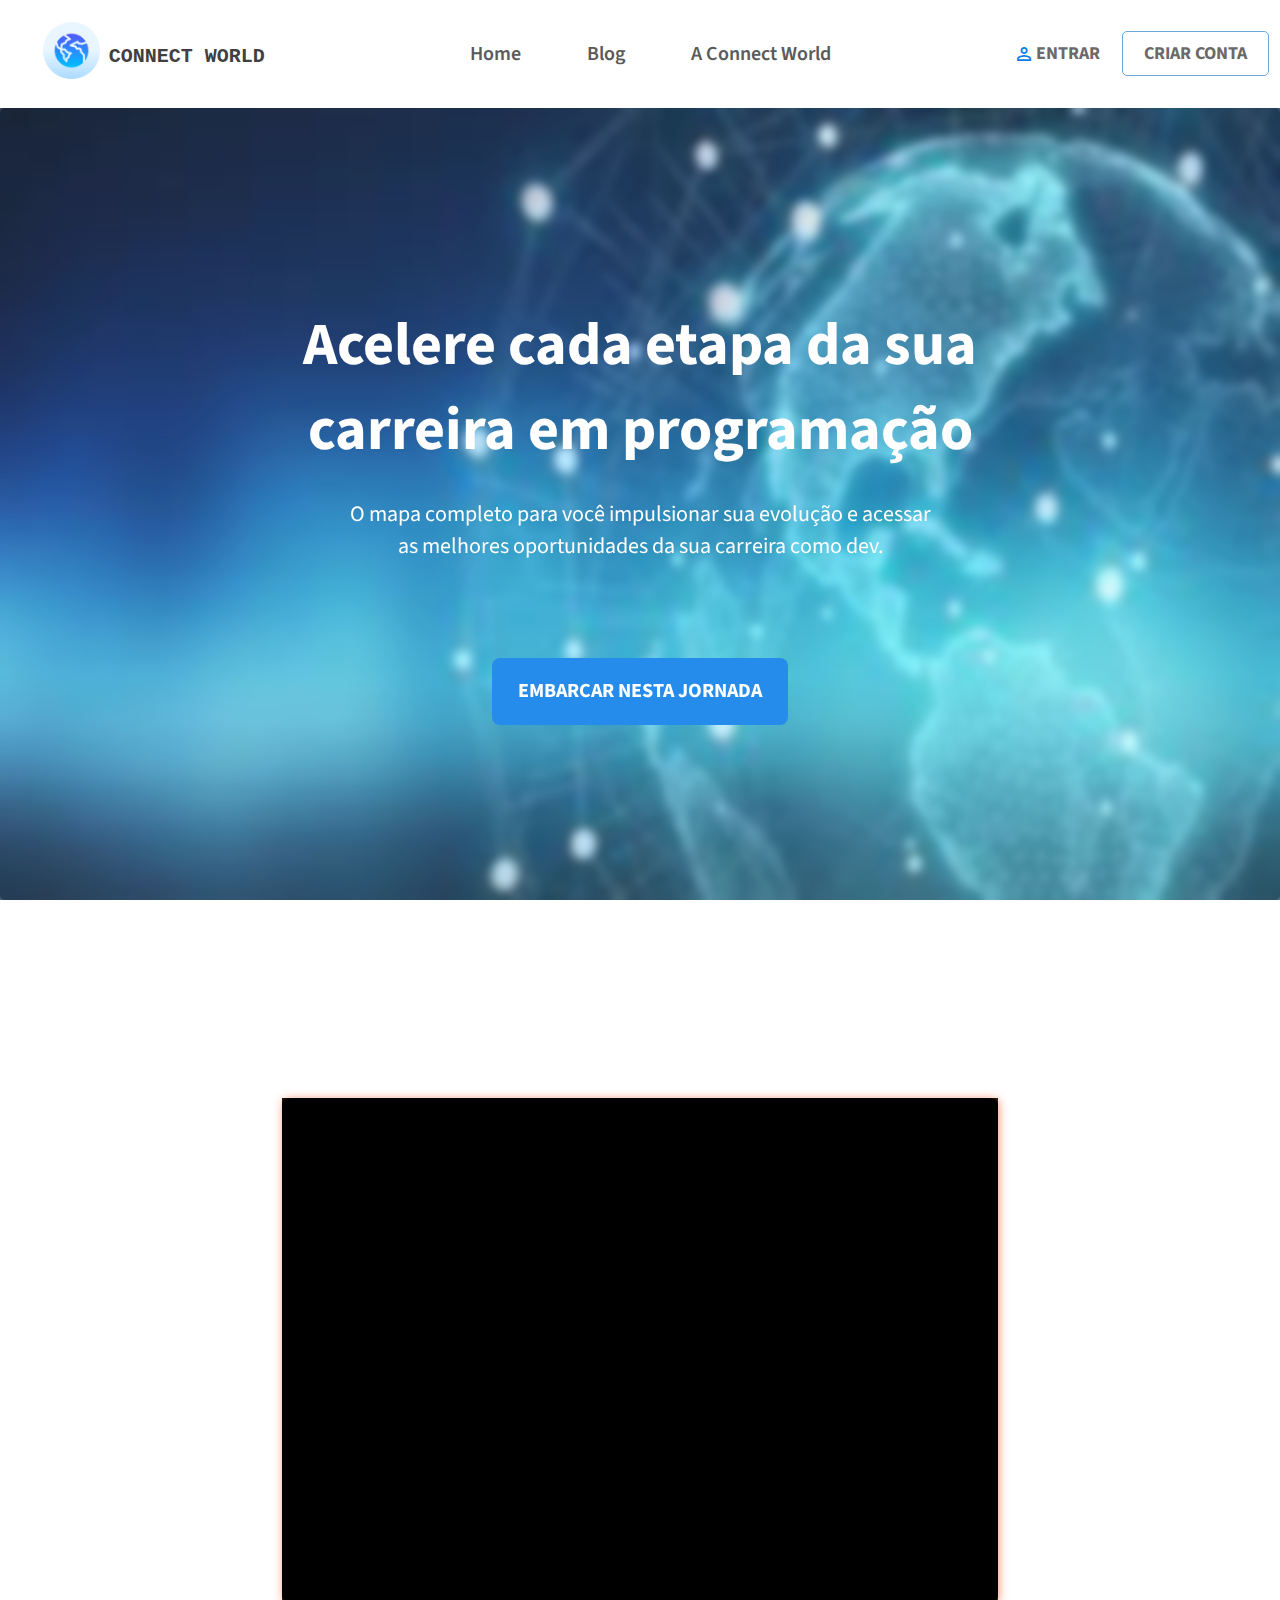
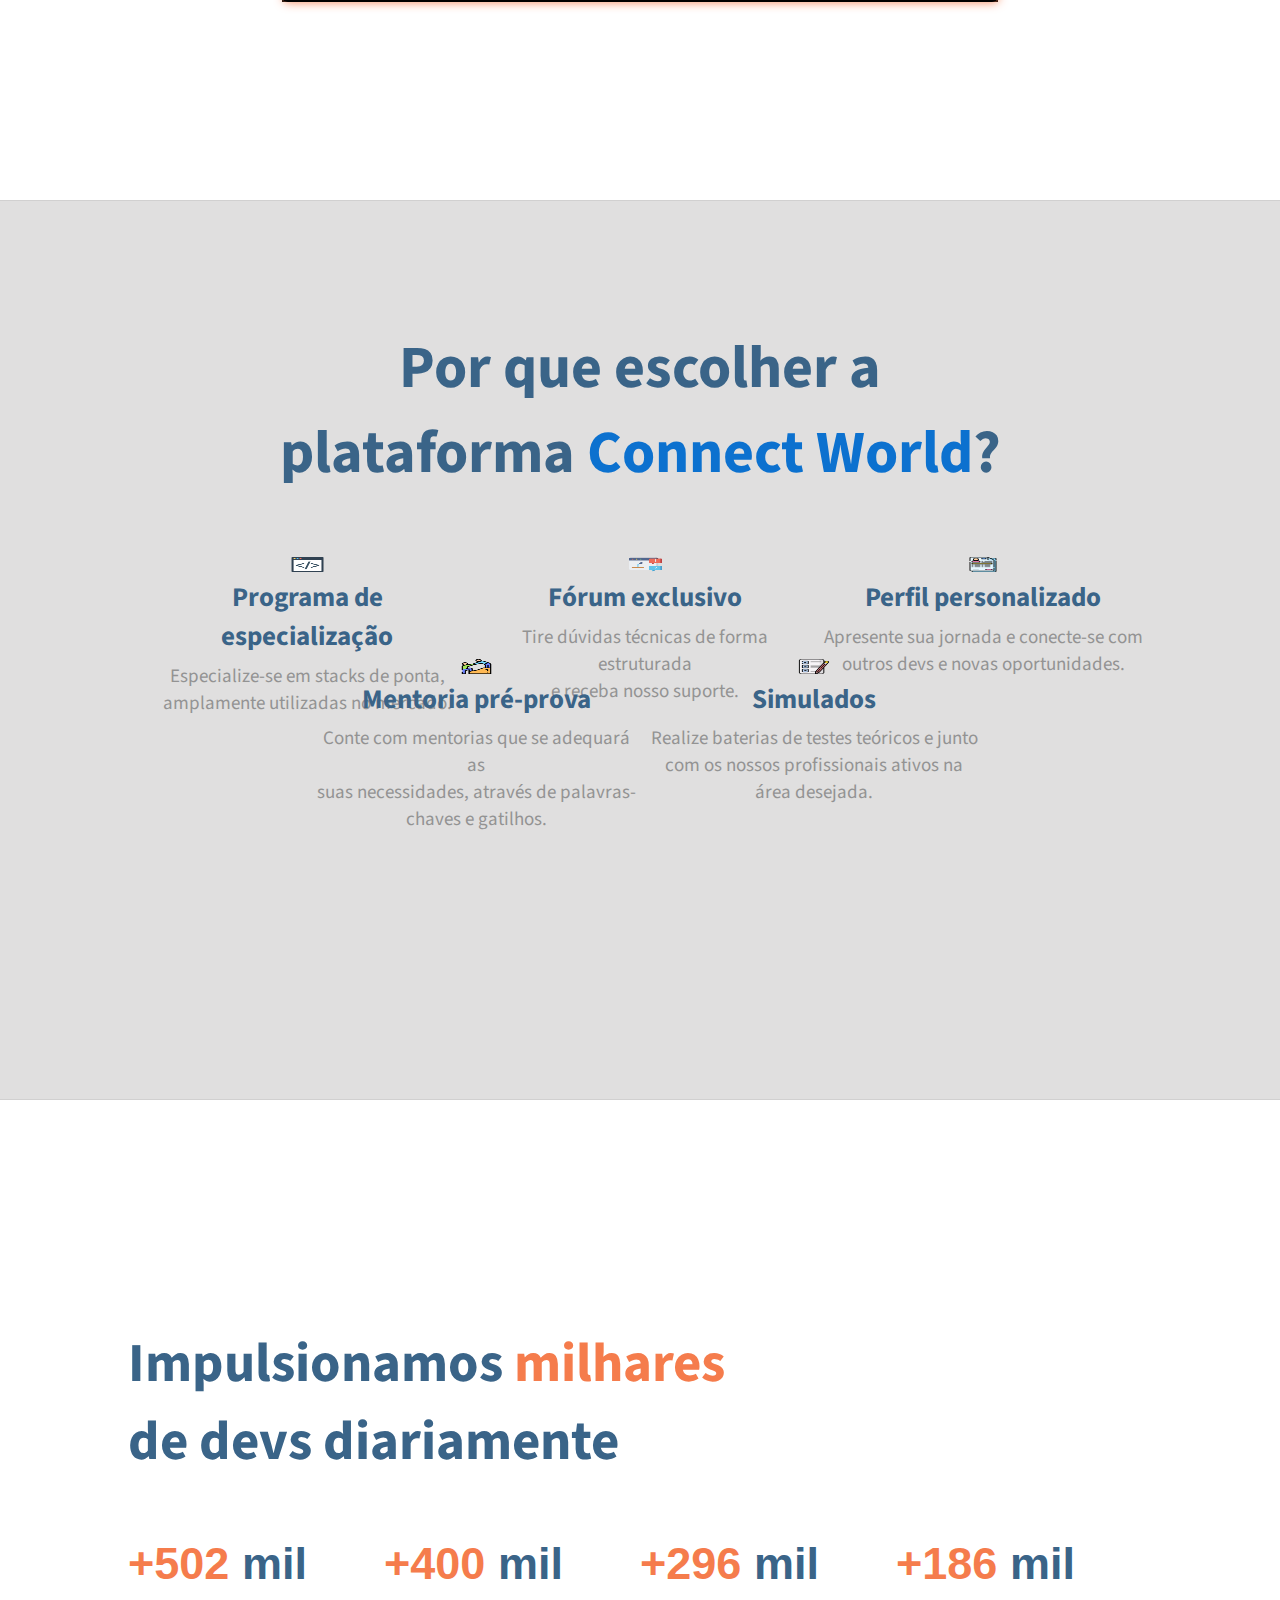
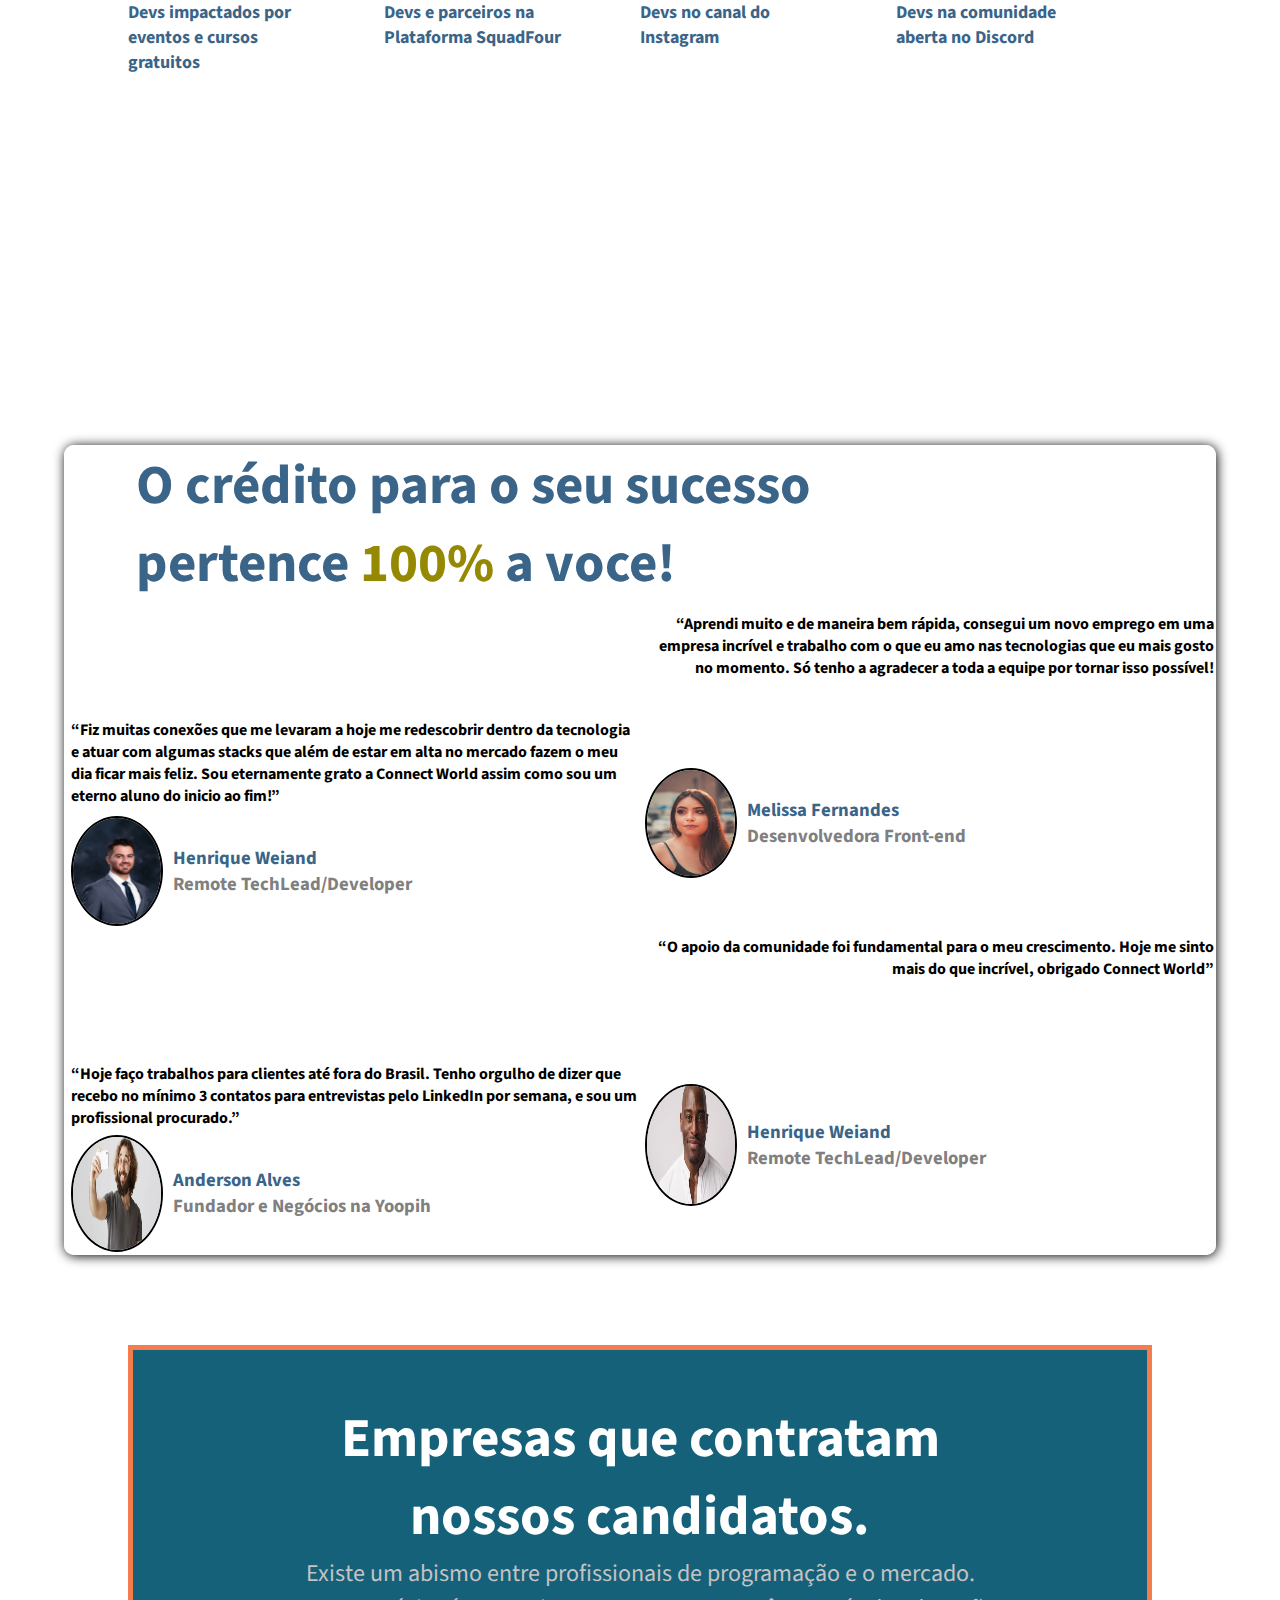
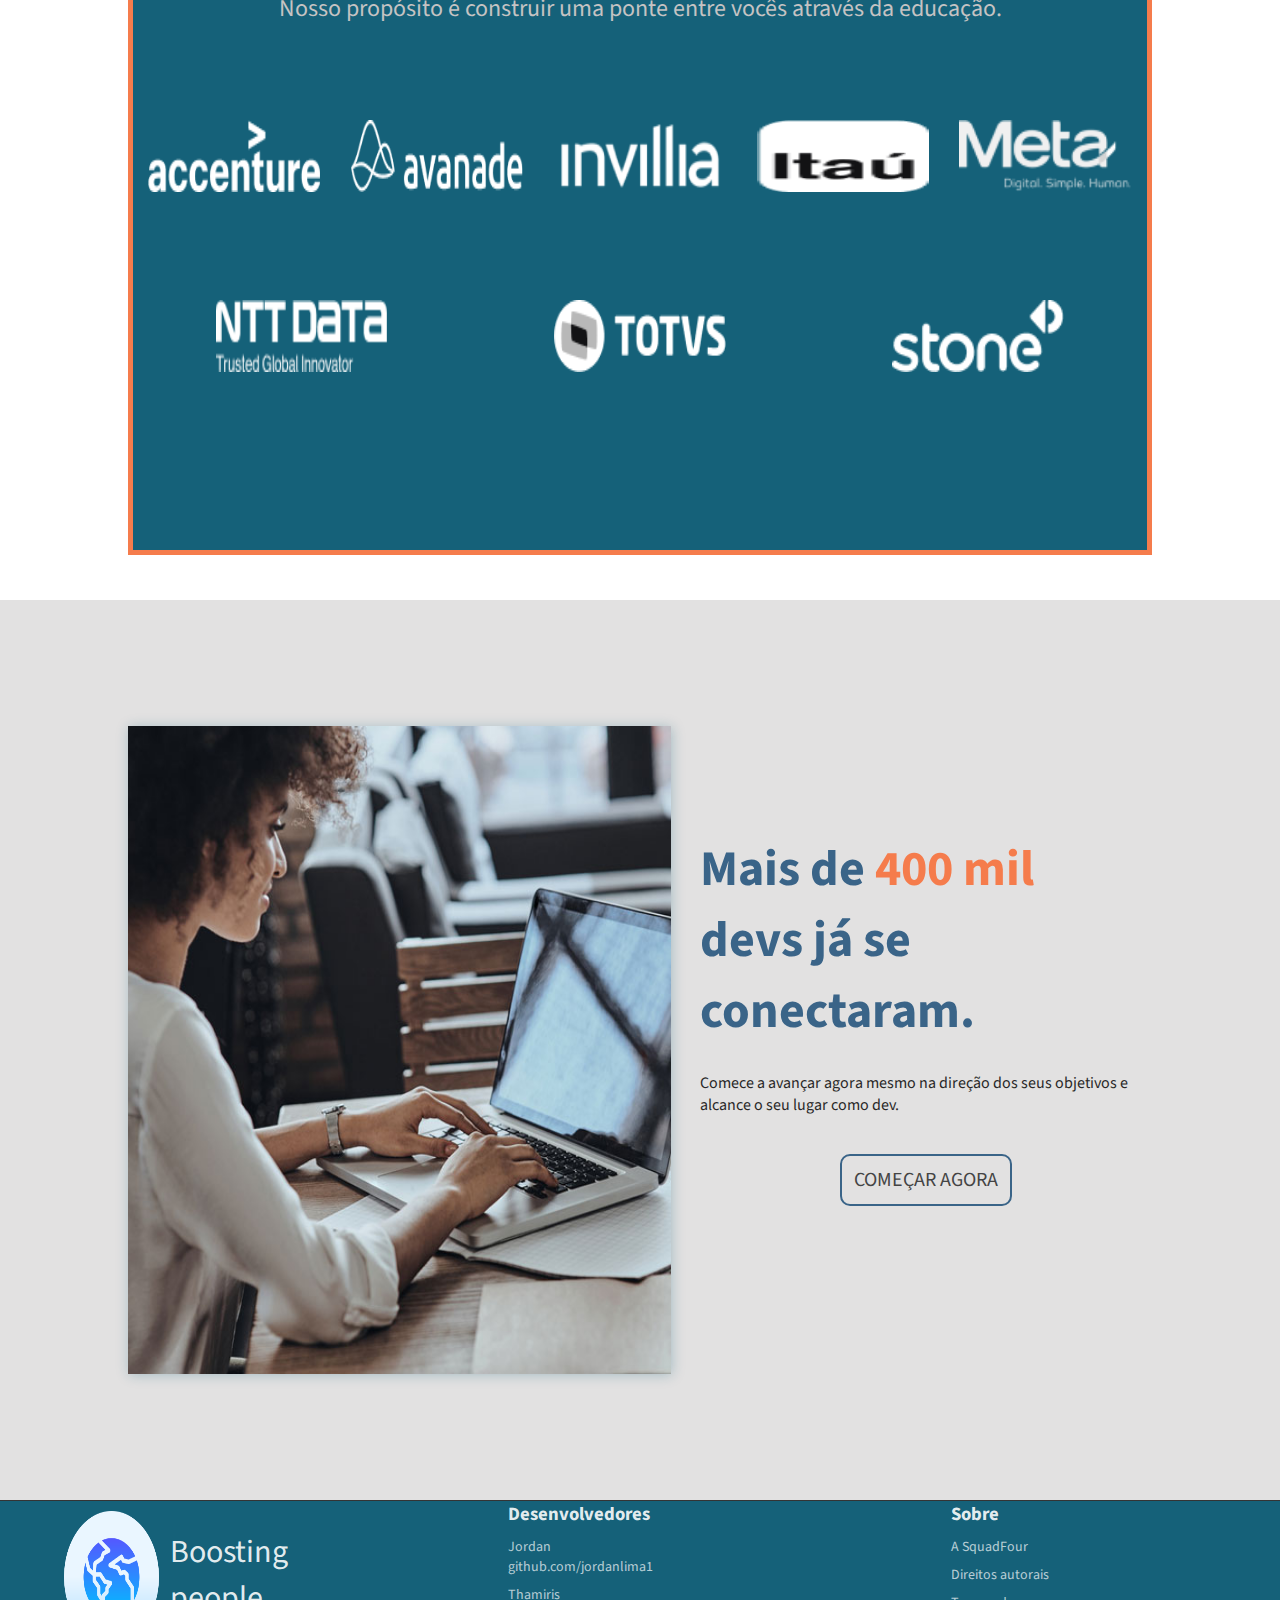
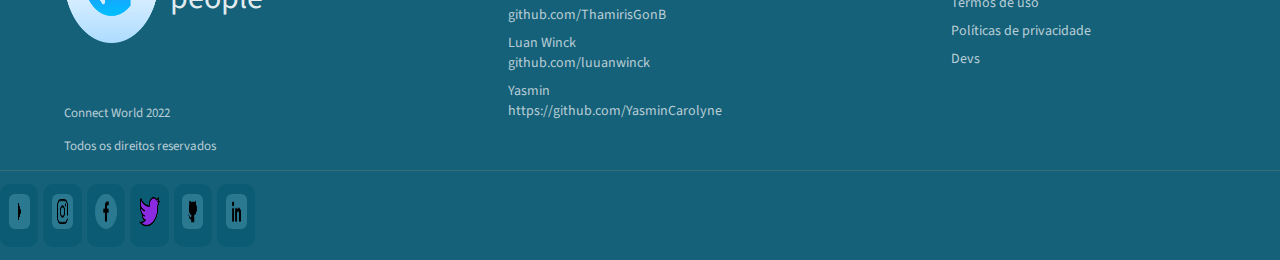
<file: index.html>
<!DOCTYPE html>
<html lang="pt-br">
  <head>
    <meta charset="UTF-8" />
    <meta http-equiv="X-UA-Compatible" content="IE=edge" />
    <meta name="viewport" content="width=device-width, initial-scale=1.0" />
    <link rel="stylesheet" href="css/home.css" />
    <script src="js/home.js"></script>
    <link rel="shortcut icon" href="image/globe.png" type="image/x-icon">
    <link rel="preconnect" href="https://fonts.googleapis.com" />
    <link rel="preconnect" href="https://fonts.gstatic.com" crossorigin />
    <link
      href="https://fonts.googleapis.com/css2?family=Source+Sans+Pro:wght@300;400;600;700&display=swap"
      rel="stylesheet"
    />
    <link
      rel="stylesheet"
      href="https://fonts.googleapis.com/css2?family=Material+Symbols+Outlined:opsz,wght,FILL,GRAD@20..48,100..700,0..1,-50..200"
    />
    <link
      rel="stylesheet"
      href="https://fonts.googleapis.com/css2?family=Material+Symbols+Outlined:opsz,wght,FILL,GRAD@20..48,100..700,0..1,-50..200"
    />
    <link
      rel="stylesheet"
      href="https://fonts.googleapis.com/css2?family=Material+Symbols+Outlined:opsz,wght,FILL,GRAD@20..48,100..700,0..1,-50..200"
    />
    <title>Connect World - Home</title>
  </head>
  <body onresize="mudouTamanho()">
    <header>
      <div class="logo">
        <a href="index.html"
          ><img src="image/globe.png" alt="" /> <span>CONNECT WORLD</span></a
        >
      </div>
      <div id="burger" onclick="clickMenu2()">
        <span class="material-symbols-outlined" onclick="clickMenu()"> menu </span>
      </div>
      <div id="itens" class="menu">
        <a href="index.html">Home</a>
        <a href="blog.html">Blog</a>
        <a href="quemsomos.html">A Connect World</a>
      </div>
      <div id="login" class="acesso">
        <span class="material-symbols-outlined">person</span
        ><a class="entrar" href="login.html" target="_blank">ENTRAR</a>
        <a class="cadastro" href="cadastro.html" target="_blank">CRIAR CONTA</a>
      </div>
    </header>
    <main class="primario">
      <div class="boxall">
        <div class="titulo">
          <h2>
            Acelere cada etapa da sua <br />
            carreira em programação
          </h2>
          <p>
            O mapa completo para você impulsionar sua evolução e acessar <br />
            as melhores oportunidades da sua carreira como dev.
          </p>
        </div>
        <div class="button">
          <a href="cadastro.html">EMBARCAR NESTA JORNADA</a>
        </div>
      </div>
    </main>

    <main class="secundario">
      <div class="boxall">
        <div class="video">
          <iframe
            width="560"
            height="315"
            src="https://www.youtube.com/embed/3KOTyj7Wgew"
            title="YouTube video player"
            frameborder="0"
            allow="accelerometer; autoplay; clipboard-write; encrypted-media; gyroscope; picture-in-picture"
            allowfullscreen
          ></iframe>
        </div>
      </div>
    </main>

    <main class="terciario">
      <div class="boxall">
        <div class="titulo">
          <h2>
            Por que escolher a <br />
            plataforma <span>Connect World</span>?
          </h2>
        </div>
        <div class="all">
          <div class="artigo">
            <img src="image/programa.png" alt="" />
            <h4>Programa de especialização</h4>
            <p>
              Especialize-se em stacks de ponta, <br />
              amplamente utilizadas no mercado.
            </p>
          </div>
          <div class="artigo">
            <img src="image/forum.png" alt="" />
            <h4>Fórum exclusivo</h4>
            <p>
              Tire dúvidas técnicas de forma estruturada <br />
              e receba nosso suporte.
            </p>
          </div>
          <div class="artigo">
            <img src="image/perfil.png" alt="" />
            <h4>Perfil personalizado</h4>
            <p>
              Apresente sua jornada e conecte-se com <br />
              outros devs e novas oportunidades.
            </p>
          </div>
          <div class="artigo">
            <img src="image/mentoria.png" alt="" />
            <h4>Mentoria pré-prova</h4>
            <p>
              Conte com mentorias que se adequará as <br />
              suas necessidades, através de palavras-chaves e gatilhos.
            </p>
          </div>
          <div class="artigo">
            <img src="image/simulado.png" alt="" />
            <h4>Simulados</h4>
            <p>
              Realize baterias de testes teóricos e junto <br />
              com os nossos profissionais ativos na área desejada.
            </p>
          </div>
        </div>
      </div>
    </main>

    <main class="quaternario">
      <div class="boxall">
        <div class="titulo">
          <h2>
            Impulsionamos <span>milhares</span> <br />
            de devs diariamente
          </h2>
        </div>
        <div class="all">
          <div class="artigo">
            <h3><span>+502</span> mil</h3>
            <h4>Devs impactados por eventos e cursos gratuitos</h4>
          </div>
          <div class="artigo">
            <h3><span>+400</span> mil</h3>
            <h4>Devs e parceiros na Plataforma SquadFour</h4>
          </div>
          <div class="artigo">
            <h3><span>+296</span> mil</h3>
            <h4>Devs no canal do Instagram</h4>
          </div>
          <div class="artigo">
            <h3><span>+186</span> mil</h3>
            <h4>Devs na comunidade aberta no Discord</h4>
          </div>
        </div>
      </div>
    </main>

    <main class="quin">
      <div class="all">
        <div class="titulo">
          <h2>O crédito para o seu sucesso <br>
              pertence <span>100%</span> a voce!</h2>
        </div>

        <div class="artigo">
          <div class="titulo2">
            <h4>“Fiz muitas conexões que me levaram a hoje me redescobrir dentro da tecnologia e atuar com algumas stacks que além de estar em alta no mercado fazem o meu dia ficar mais feliz. Sou eternamente grato a Connect World assim como sou um eterno aluno do inicio ao fim!”</h4>
          </div>
          <div class="info">
            <img src="image/anonimo.png" alt="">
            <h3><span>Henrique Weiand</span> <br>
                      Remote TechLead/Developer
            </h3>
          </div>
        </div>

        <div class="artigo">
          <div class="titulo3">
            <h4>“Aprendi muito e de maneira bem rápida, consegui um novo emprego em uma empresa incrível e trabalho com o que eu amo nas tecnologias que eu mais gosto no momento. Só tenho a agradecer a toda a equipe por tornar isso possível!</h4>
          </div>
          <div class="info">
            <img src="image/anonimo2.png" alt="">
            <h3><span>Melissa Fernandes</span> <br>
                      Desenvolvedora Front-end
            </h3>
          </div>
        </div>

        <div class="artigo">
          <div class="titulo2">
            <h4>“Hoje faço trabalhos para clientes até fora do Brasil. Tenho orgulho de dizer que recebo no mínimo 3 contatos para entrevistas pelo LinkedIn por semana, e sou um profissional procurado.”</h4>
          </div>
          <div class="info3">
            <img src="image/anonimo3.png" alt="">
            <h3><span>Anderson Alves</span> <br>
                      Fundador e Negócios na Yoopih
            </h3>
          </div>
        </div>

        <div class="artigo">
          <div class="titulo3">
            <h4>“O apoio da comunidade foi fundamental para o meu crescimento. Hoje me sinto mais do que incrível, obrigado Connect World”</h4>
          </div>
          <div class="info4">
            <img src="image/anonimo4.png" alt="">
            <h3><span>Henrique Weiand</span> <br>
              Remote TechLead/Developer
            </h3>
          </div>
        </div>

      </div>
    </main>

    <main class="sext">
      <div class="empresas">
        <div class="artigo">
          <h2>
            Empresas que contratam <br> nossos candidatos.</h2>
          <p>
            Existe um abismo entre profissionais de programação e o mercado. <br>
            Nosso propósito é construir uma ponte entre vocês através da educação.
          </p>
        </div>
        <div class="fotos">
          <img src="image/accenture.png" alt="">
          <img src="image/avanade.png" alt="">
          <img src="image/invillia.png" alt="">
          <img src="image/itau.png" alt="">
          <img src="image/meta.png" alt="">
          <img src="image/nttdata.png" alt="">
          <img src="image/totvs.png" alt="">
          <img src="image/stone.png" alt="">
        </div>
      </div>
    </main>

    <main class="sete">
      <div class="assinatura">
        <div class="foto">
          <img src="image/foto-assinatura.png" alt="">
        </div>
        <div class="comecar">
          <h2>Mais de <span>400 mil</span> <br>
              devs já se conectaram.</h2>
          <p>Comece a avançar agora mesmo na direção dos seus objetivos e alcance o seu lugar como dev.</p>
          <div><a href="planos.html">COMEÇAR AGORA</a></div>
        </div>        
      </div>
    </main>

    <aside>
        <div class="boxall">
          <div id="home" class="conteudo">
            <div class="logo">
              <a href=""><img src="image/globe.png" alt=""></a>
            </div>
            <div class="artigo">
              <a class="home" href="">Boosting <br> people</a>
            </div>
            <p>Connect World 2022</p>
            <p>Todos os direitos reservados</p>
           
          </div>

          <div id="desenvolvedor" class="conteudo">
            <h3>Desenvolvedores</h3>
            <p>Jordan</p>
            <a href="github.com/jordanlima1">github.com/jordanlima1</a>

            <p>Thamiris</p>
            <a href="github.com/ThamirisGonB">github.com/ThamirisGonB</a>

            <p>Luan Winck</p>
            <a href="github.com/luuanwinck">github.com/luuanwinck</a>

            <p>Yasmin</p>
            <a href="https://github.com/YasminCarolyne">https://github.com/YasminCarolyne</a>
          </div>
          <div id="sobre" class="conteudo">
            <h3>Sobre</h3>
            <a href="">A SquadFour</a>
            <a href="">Direitos autorais</a>
            <a href="">Termos de uso</a>
            <a href="">Políticas de privacidade</a>
            <a href="time.html">Devs</a>
          </div>
        </div>
    </aside>


    <footer>
      <a class="teste" href=""><img class="youtube" src="image/youtube.png" alt=""></a>
      <a class="teste" href=""><img class="insta" src="image/instagram.png" alt=""></a>
      <a class="teste" href=""><img class="face" src="image/facebook.png" alt=""></a>
      <a class="teste" href=""><img class="twitter" src="image/twitter.png" alt=""></a>
      <a class="teste" href=""><img class="github" src="image/github.png" alt=""></a>
      <a class="teste" href=""><img class="link" src="image/linkedin.png" alt=""></a>
    </footer>
  </body>
</html>
</file>
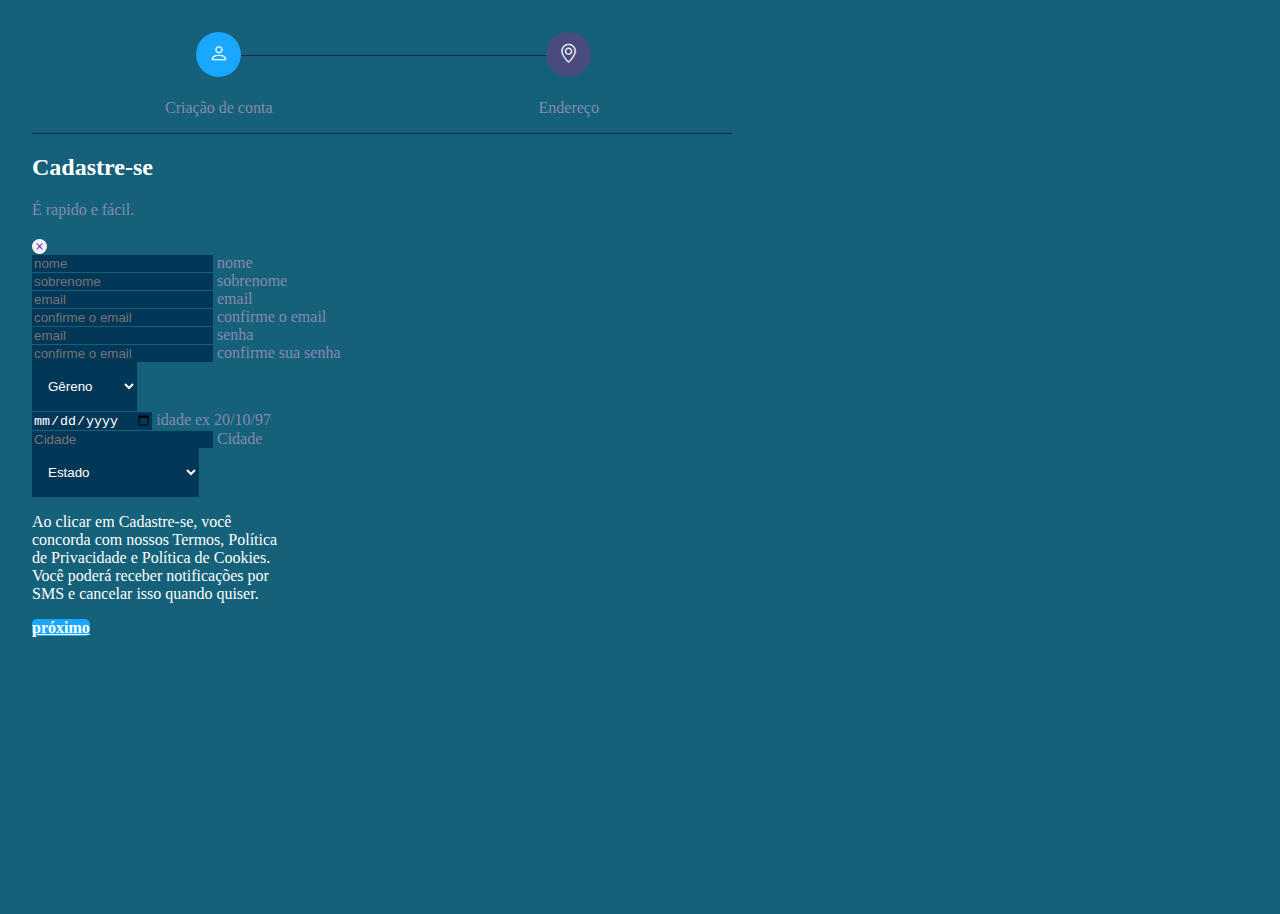
<file: cadastro.html>
<!DOCTYPE html>
<html lang="pt-br">
  <head>
    <meta charset="UTF-8" />
    <meta http-equiv="X-UA-Compatible" content="IE=edge" />
    <meta name="viewport" content="width=device-width, initial-scale=1.0" />
    <title>Connect World - Cadastre-se</title>
    <!-- <link rel="stylesheet" href="css/style.css" /> -->
    <link rel="stylesheet" href="css/estilo3.css">
    <link rel="shortcut icon" href="image/globe.png" type="image/x-icon"> 
   
    <!-- Bootstrap -->
    <link
      href="https://cdn.jsdelivr.net/npm/bootstrap@5.2.0-beta1/dist/css/bootstrap.min.css"
      rel="stylesheet"
      integrity="sha384-0evHe/X+R7YkIZDRvuzKMRqM+OrBnVFBL6DOitfPri4tjfHxaWutUpFmBp4vmVor"
      crossorigin="anonymous"
    />
    <!-- Bootstrap icons -->
    <link
      rel="stylesheet"
      href="https://cdn.jsdelivr.net/npm/bootstrap-icons@1.8.3/font/bootstrap-icons.css"
    />
    <script src="js/script.js" defer></script>
  </head>
  <body id="checkout-page">
    <div id="fade" class="hide">
      <div id="loader" class="spinner-border text-info hide" role="status">
        <span class="visually-hidden">Loading...</span>
      </div>
      <div id="message" class="hide">
        <div class="alert alert-light" role="alert">
          <h4>Mensagem:</h4>
          <p></p>
          <button id="close-message" type="button" class="btn btn-secondary">
            Fechar
          </button>
        </div>
      </div>
      
    </div>
    <!DOCTYPE html>
<html lang="en">
  <head>
    <meta charset="UTF-8" />
    <meta http-equiv="X-UA-Compatible" content="IE=edge" />
    <meta name="viewport" content="width=device-width, initial-scale=1.0" />
    <title>Cadastre-se</title>
    <link rel="stylesheet" href="css/style.css" />
    <!-- Bootstrap -->
    <link
      href="https://cdn.jsdelivr.net/npm/bootstrap@5.2.0-beta1/dist/css/bootstrap.min.css"
      rel="stylesheet"
      integrity="sha384-0evHe/X+R7YkIZDRvuzKMRqM+OrBnVFBL6DOitfPri4tjfHxaWutUpFmBp4vmVor"
      crossorigin="anonymous"
    />
    <!-- Bootstrap icons -->
    <link
      rel="stylesheet"
      href="https://cdn.jsdelivr.net/npm/bootstrap-icons@1.8.3/font/bootstrap-icons.css"
    />
    <script src="js/script.js" defer></script>
  </head>
  <body id="checkout-page">
    <div id="fade" class="hide">
      <div id="loader" class="spinner-border text-info hide" role="status">
        <span class="visually-hidden">Loading...</span>
      </div>
      <div id="message" class="hide">
        <div class="alert alert-light" role="alert">
          <h4>Mensagem:</h4>
          <p></p>
          <button id="close-message" type="button" class="btn btn-secondary">
            Fechar
          </button>
        </div>
      </div>
    </div>
    <div id="order-form-container" class="container p-6 my-md-4 px-md-0">
      <div id="steps" class="mb-md-6 pb-md-6">
        <div class="line"></div>
        <div class="step">
          <i class="bi bi-person active"></i>
          <p class="d-none d-md-block">Criação de conta</p>
        </div>
        <div class="step">
          <i class="bi bi-geo-alt "></i>
          <p class="d-none d-md-block">Endereço</p>
        </div>
        
      </div>
      <div id="form-header" class="d-flex justify-content-around">
        <div>
          <h2>Cadastre-se</h2>
          <p>É rapido e fácil.</p>
        </div>
        <div class="close-btn"><a href="index.html" style="text-decoration:none ;">&times;</a></div>
        
      </div>
      <form id="address-form">
        
        <div class="row mb-3">
          <div class="col-12 col-sm-6 mb-3 mb-md-0 form-floating">
            <input
              type="text"
              class="form-control shadow-none"
              id="address"
              name="address"
              placeholder="nome"              
              required
              data-input
            />
            
            <label for="address">nome</label>
          </div>
          <div class="col-12 col-sm-6 form-floating">
            <input
              type="text"
              class="form-control shadow-none"
              id="number"
              name="number"
              placeholder="sobrenome"
              
              required
              data-input
            />
            <label for="number">sobrenome</label>
          </div>
        </div>
        <div class="row mb-3">
          <div class="col-12 col-sm-6 mb-3 mb-md-0 form-floating">
            <input
              type="text"
              class="form-control shadow-none"
              id="email"
              name="email"
              placeholder="email"
              required
              onchange="onChangeEmail()" 
              
              data-input
            />
            <label for="complement">email</label>
          </div>
          
          <div class="col-12 col-sm-6 form-floating">
            <input
              type="text"
              class="form-control shadow-none"
              id="email2"
              name="email"
              placeholder="confirme o email"
              onchange="onChangeEmail()"
              
              required
              data-input
            />
            <label for="number">confirme o email</label>
          </div>
        </div>


        <div class="row mb-3">
          <div class="col-12 col-sm-6 mb-3 mb-md-0 form-floating">
            <input
              type="password"
              class="form-control shadow-none"
              id="email"
              name="email"
              placeholder="email"
              required
              onchange="onChangeEmail()" 
              
              data-input
            />
            <label for="complement">senha</label>
          </div>
          
          <div class="col-12 col-sm-6 form-floating">
            <input
              type="password"
              class="form-control shadow-none"
              id="email2"
              name="email"
              placeholder="confirme o email"
              onchange="onChangeEmail()"
              
              required
              data-input
            />
            <label for="number">confirme sua senha</label>
          </div>
        </div>








        <div class="row mb-3">
          <div class="col-12 col-sm-6 mb-3 form-floating">
            <select required
              class="form-select shadow-none"
              id="region"       
              
              data-input
            >
              <option selected disabled>Gêreno</option>
              
              <option value="RN">Feminino</option>
              <option value="RS">Masculino</option>
              <option value="RO">Neutro</option>
         
            </select>
          </div>
          <div class="col-12 col-sm-6 mb-3 form-floating">
            <input
              type="date"
              class="form-control shadow-none"
              id="neighborhood"
              name="neighborhood"
              placeholder="idade"
              
              required
              data-input
            />
            <label for="neighborhood">idade ex 20/10/97</label>
          </div>
        </div>
          

        

        
        <div class="row mb-3">
          <div class="col-12 col-sm-6 mb-3 mb-md-0 form-floating">
            <input
              type="text"
              class="form-control shadow-none"
              id="city"
              name="city"
              placeholder="Cidade"
              
              required
              data-input
            />
            <label for="city">Cidade</label>
          </div>
          <div class="col-12 col-sm-6 mb-3">
            <select required
              class="form-select shadow-none"
              id="region"
              
              
              data-input
            >
              <option selected disabled>Estado</option>
              <option value="AC">Acre</option>
              <option value="AL">Alagoas</option>
              <option value="AP">Amapá</option>
              <option value="AM">Amazonas</option>
              <option value="BA">Bahia</option>
              <option value="CE">Ceará</option>
              <option value="DF">Distrito Federal</option>
              <option value="ES">Espírito Santo</option>
              <option value="GO">Goiás</option>
              <option value="MA">Maranhão</option>
              <option value="MT">Mato Grosso</option>
              <option value="MS">Mato Grosso do Sul</option>
              <option value="MG">Minas Gerais</option>
              <option value="PA">Pará</option>
              <option value="PB">Paraíba</option>
              <option value="PR">Paraná</option>
              <option value="PE">Pernambuco</option>
              <option value="PI">Piauí</option>
              <option value="RJ">Rio de Janeiro</option>
              <option value="RN">Rio Grande do Norte</option>
              <option value="RS">Rio Grande do Sul</option>
              <option value="RO">Rondônia</option>
              <option value="RR">Roraima</option>
              <option value="SC">Santa Catarina</option>
              <option value="SP">São Paulo</option>
              <option value="SE">Sergipe</option>
              <option value="TO">Tocantins</option>
            </select>
          </div>
        </div>
        <div class="conteiner">
          <div class="row">
            <div class="col-6">
              <p  style="width: 250px;">Ao clicar em Cadastre-se, você concorda com nossos Termos, Política de Privacidade e Política de Cookies. Você poderá receber notificações por SMS e cancelar isso quando quiser.</p>
            </div>
            <div class="col-6 d-flex justify-content-end">
            
              
              <div class="d-flex justify-content-end">
                
                 <a href="api.html" id="save-btn"  class="btn save-btn ">próximo</a></button>
                
             
            </div>
          </div>
        </div>
      </form>
    </div>


    <!-- <footer class="mt-4 mb-4">
      <div class="container">
        <div class="row">
        <div class="col-md-8">
          <p>
            <a href="">Home</a>
            <a href="">Recursos</a>
            <a href="">Benefícios</a>
            <a href="">Preços</a>
          </p>
          
        </div>
        <div class="col-md-4 d-flex justify-content-end">
        <a href="" class="text-secondary">
              <i class="fa-brands fa-facebook fa-lg"></i>          
        </a>

        <a href="" class="text-secondary ml-2">
              <i class="fa-brands fa-twitter fa-lg"></i>         
        </a>

        <a href="" class="text-secondary ml-2">
              <i class="fa-brands fa-instagram fa-lg"></i>        
        </a>

        <a href="" class="text-secondary ml-2 ">
              <i class="fa-brands fa-youtube fa-lg"></i>       
        </a>
      </div>
        </div>
      </div>
    </footer>  -->

    <script src="js/cadastro.js" defer></script>
    <script>
      var email = document.getElementById('email')
      var email = document.getElementById('email2')
      function validateEmail(email) {
    return /\S+@\S+\.\S+/.test(email);
}
      function validateEmail(email2) {
    return /\S+@\S+\.\S+/.test(email);
}


    </script>

  </body>
</html>
  </body>
</html>
</file>
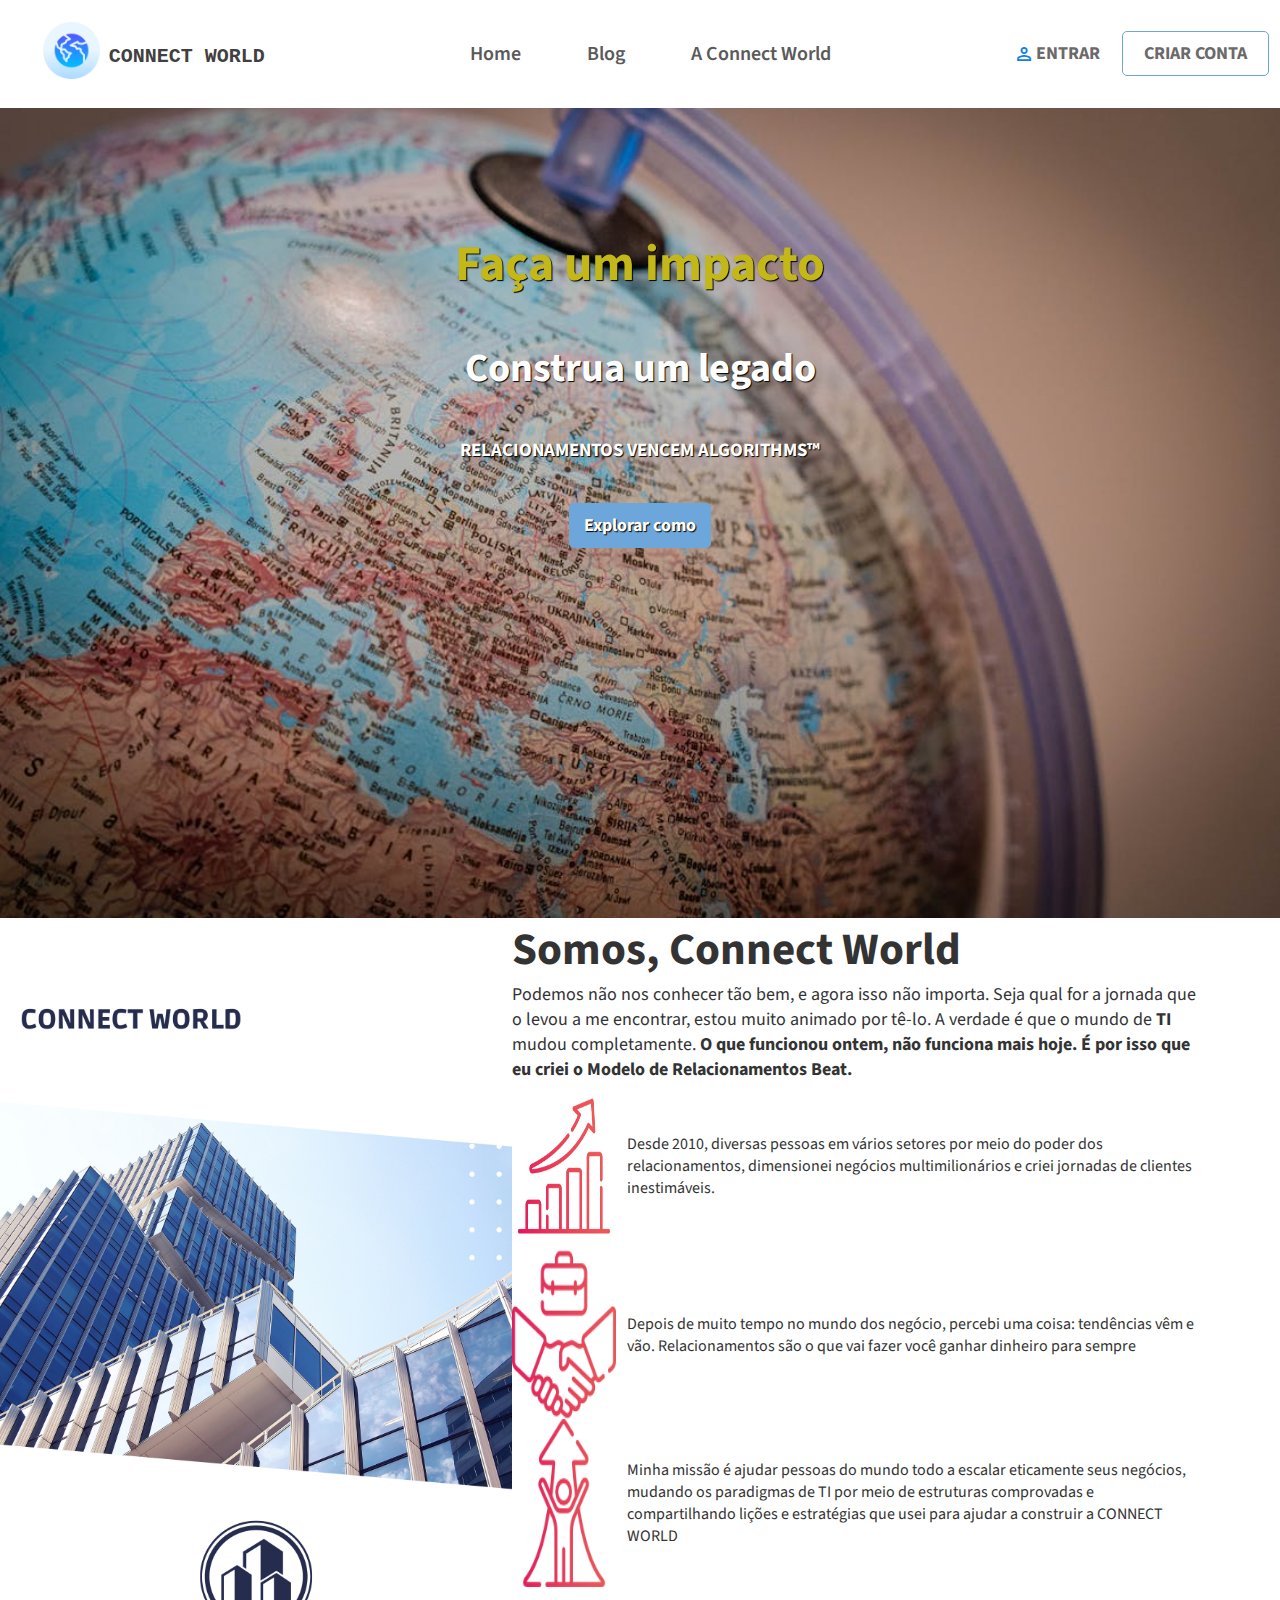
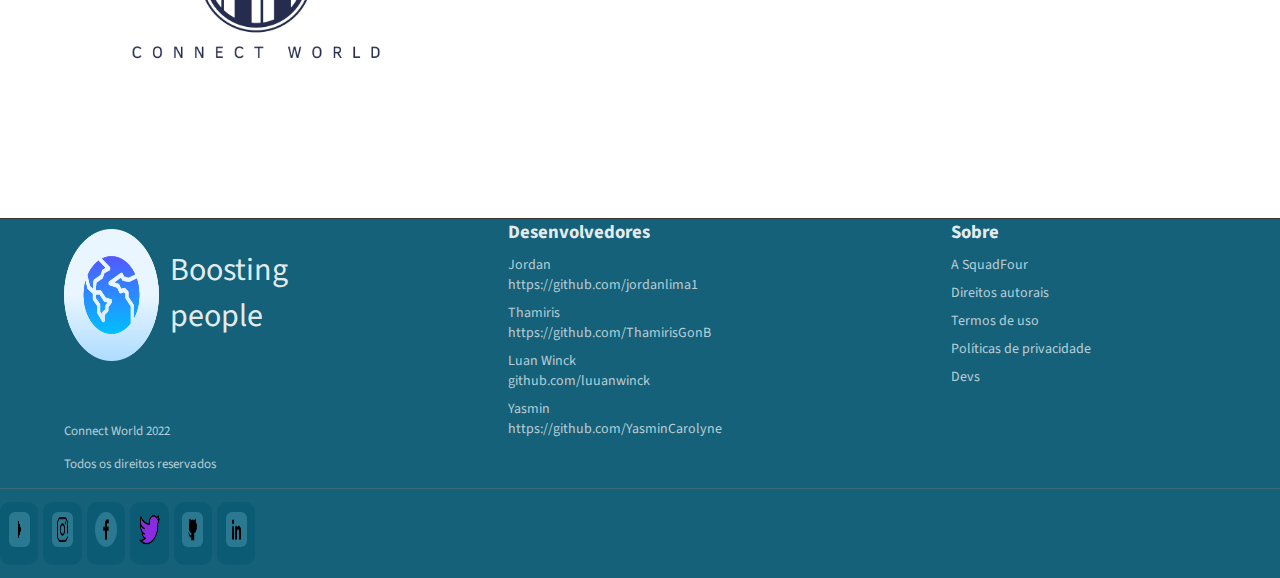
<file: quemsomos.html>
<!DOCTYPE html>
<html lang="pt-br">
  <head>
    <meta charset="UTF-8" />
    <meta http-equiv="X-UA-Compatible" content="IE=edge" />
    <meta name="viewport" content="width=device-width, initial-scale=1.0" />
    <link rel="stylesheet" href="./css/home.css" />    
    <script src="js/home.js"></script>
    <link rel="preconnect" href="https://fonts.googleapis.com" />
    <link rel="preconnect" href="https://fonts.gstatic.com" crossorigin />
    <link rel="shortcut icon" href="image/globe.png" type="image/x-icon">
    <link
      href="https://fonts.googleapis.com/css2?family=Source+Sans+Pro:wght@300;400;600;700&display=swap"
      rel="stylesheet"
    />
    <link
      rel="stylesheet"
      href="https://fonts.googleapis.com/css2?family=Material+Symbols+Outlined:opsz,wght,FILL,GRAD@20..48,100..700,0..1,-50..200"
    />
    <link
      rel="stylesheet"
      href="https://fonts.googleapis.com/css2?family=Material+Symbols+Outlined:opsz,wght,FILL,GRAD@20..48,100..700,0..1,-50..200"
    />
    <link
      rel="stylesheet"
      href="https://fonts.googleapis.com/css2?family=Material+Symbols+Outlined:opsz,wght,FILL,GRAD@20..48,100..700,0..1,-50..200"
    />
   

                        <!-- CSS-->
    <link rel="stylesheet" href="./css/stylecard.css">   
    
   

          <!-- JavaScript-->
    <script src="js/js.js" defer>
      

    </script>
    <title>A Connect World</title>
  </head>
  <body onresize="mudouTamanho()">
    <header>
      <div class="logo">
        <a href="index.html"
          ><img src="image/globe.png" alt="" /> <span>CONNECT WORLD</span></a
        >
      </div>
      <div id="burger" onclick="clickMenu2()">
        <span class="material-symbols-outlined" onclick="clickMenu()"> menu </span>
      </div>
      <div id="itens" class="menu">
        <a href="index.html">Home</a>
        <a href="blog.html">Blog</a>
        <a href="quemsomos.html">A Connect World</a>
      </div>
      <div id="login" class="acesso">
        <span class="material-symbols-outlined">person</span
        ><a class="entrar" href="login.html" target="_blank">ENTRAR</a>
        <a class="cadastro" href="cadastro.html" target="_blank">CRIAR CONTA</a>
      </div>
    </header>
    
    <main class="primariaqs">
      

       <div class="titulosqs">
        <div class="caixa">
         
          <h1>Faça um impacto</h1>
          <h2>Construa um legado</h2>
          <h3>RELACIONAMENTOS VENCEM ALGORITHMS™</h3>
          <button><a href="">Explorar como</a></button>
         </div> 
       </div> 
       <!-- <div class="caixa">
        <h1 >Forma como atuamos</h1>
        <iframe  width="640" height="315" src="https://www.youtube.com/embed/rDrjQyatgXQ" title="YouTube video player" frameborder="0" allow="accelerometer; autoplay; clipboard-white; encrypted-media; gyroscope; picture-in-picture" allowfullscreen></iframe>
        
       </div> -->
       
        <div class="center-destaque">
          <div class="destaque"><p>Destaque em:</p></div>
          <div class="empresas">
            <ul>
              <li>KitchenAid</li>
              <li>Men'sHealth</li>
              <li>Fitleist</li>
              <li>Vital Proteins</li>
              <li>Women'sHealt</li>
            </ul>
                
                </div>
        </div>
      <!-- <div class="empresas">
        <ul>
          <li>KitchenAid</li>
          <li>Men'sHealth</li>
          <li>Fitleist</li>
          <li>Vital Proteins</li>
          <li>Women'sHealt</li>
        </ul>
    
    </div> -->
    
      
    </main> 
  



<main class="secundarioqs">
  <div class="interior">
<div class="int">
  <img src="image/paises/empresa.png" alt="" > 
</div>
  </div>
  <div class="interior2">
    <div class="int2">
      

        <div class="int-txt">
          <h1>Somos, Connect World</h1>
          <p>Podemos não nos conhecer tão bem, e agora isso não importa. Seja qual for a jornada que o levou a me encontrar, estou muito animado por tê-lo. A verdade é que o mundo de <span class="negrito">TI</span> mudou completamente. <span class="negrito">O que funcionou ontem, não funciona mais hoje. É por isso que eu criei o Modelo de Relacionamentos Beat.</span></p>
        </div>

        <div class="mvv">
          
            <div class="mvv-img">
              <img src="image/paises/metas.jpg" alt="">
            </div>
           <div class="mvv-txt">
             <p>Desde 2010, diversas pessoas em vários setores por meio do poder dos relacionamentos, dimensionei negócios multimilionários e criei jornadas de clientes inestimáveis.</p>
           </div>
          
        </div>

        <div class="mvv">
          <div class="mvv-img">
            <img src="image/paises/negocios.png" alt="">
          </div>
          <div class="mvv-txt">
            <p>Depois de muito tempo no mundo dos negócio, percebi uma coisa: tendências vêm e vão. Relacionamentos são o que vai fazer você ganhar dinheiro para sempre</p>
          </div>
        </div>

        <div class="mvv">
          <div class="mvv-img">
            <img src="image/paises/missao.png" alt="">
          </div>
          <div class="mvv-txt">
            <p>Minha missão é ajudar pessoas do mundo todo a escalar eticamente seus negócios, mudando os paradigmas de TI por meio de estruturas comprovadas e compartilhando lições e estratégias que usei para ajudar a construir a CONNECT WORLD</p>
          </div>
        </div>
      

      
    </div>

  </div>
</main>
    
    
     <aside>
        <div class="boxall">
          <div id="home" class="conteudo">
            <div class="logo">
              <a href=""><img src="image/globe.png" alt=""></a>
            </div>
            <div class="artigo">
              <a class="home" href="">Boosting <br> people</a>
            </div>
            <p>Connect World 2022</p>
            <p>Todos os direitos reservados</p>
           
          </div>

          <div id="desenvolvedor" class="conteudo">
            <h3>Desenvolvedores</h3>
            <p>Jordan</p>
            <a href="https://github.com/jordanlima1">https://github.com/jordanlima1</a>

            <p>Thamiris</p>
            <a href="https://github.com/ThamirisGonB">https://github.com/ThamirisGonB</a>

            <p>Luan Winck</p>
            <a href="github.com/luuanwinck">github.com/luuanwinck</a>

            <p>Yasmin</p>
            <a href="https://github.com/YasminCarolyne">https://github.com/YasminCarolyne</a>
          </div>
          <div id="sobre" class="conteudo">
            <h3>Sobre</h3>
            <a href="">A SquadFour</a>
            <a href="">Direitos autorais</a>
            <a href="">Termos de uso</a>
            <a href="">Políticas de privacidade</a>
            <a href="time.html">Devs</a>
          </div>
        </div>
    </aside>


    <footer>
      <a class="teste" href=""><img class="youtube" src="image/youtube.png" alt=""></a>
      <a class="teste" href=""><img class="insta" src="image/instagram.png" alt=""></a>
      <a class="teste" href=""><img class="face" src="image/facebook.png" alt=""></a>
      <a class="teste" href=""><img class="twitter" src="image/twitter.png" alt=""></a>
      <a class="teste" href=""><img class="github" src="image/github.png" alt=""></a>
      <a class="teste" href=""><img class="link" src="image/linkedin.png" alt=""></a>
    </footer>

  

      

      
    

   
    

   
  </body>
</html>
</file>
<file: css/home.css>
*{
    margin: 0;
    padding: 0;
    box-sizing: border-box;
}

/* Works on Firefox */
* {
    scrollbar-width: thin;
    scrollbar-color: lightgrey lightgray;
  }
  
  /* Works on Chrome, Edge, and Safari */
  *::-webkit-scrollbar {
    width: 5px;
  }
  
  *::-webkit-scrollbar-track {
    background: rgb(156, 156, 156);
    
  }
  
  *::-webkit-scrollbar-thumb {
    background-color: rgba(163, 164, 165, 0.548);
    border-radius: 20px;
    border: 10px solid rgba(211, 211, 211, 0.623);
    
  }

body{
    overflow-x: hidden;
    width: 100vw;
    height: 100vh;
    background: white;
    font-family: 'Source Sans Pro';
    
}
header{
    display: flex;
    justify-content: space-between;
    align-items: center;
    width: 100vw;
    height: 12vh;
    border-bottom: 1px solid rgba(255, 255, 255, 0.226);
    font-weight: bold;
    font-family: 'Source Sans Pro';
}
header div.logo{
    display: flex;
    align-items: center;
    width: 23.33%;
    height: 100%;
}
header div.logo img{
    width: 20%;
    height: 70%;
    position: relative;
    left: 10%;
}
header div.logo a{
    width: 100%;
    margin-left: 5%;
    text-decoration: none;
    font-size: 20px;
    font-family: monospace;
    color: rgb(65, 63, 63);
}
header div.logo a span{
    position: absolute;
    bottom: 92.5%;
    left: 8.5%;
}

header div#burger{
    display: none;
}

header div.menu{
    display: flex;
    align-items: center;
    justify-content: space-around;    
    width: 33.33%;
    height: 100%;
}
header div.menu a{
    margin-left: 5%;
    text-decoration: none;
    font-weight: 600;
    font-size: 20px;
    color: rgb(90, 90, 90);
}
header div.menu a:hover{
    color: gray;
}

header div.acesso{
    display: flex;
    align-items: center;   
    justify-content: space-around;
    width: 23.33%;
    height: 100%;
}
header div.acesso a{
    text-decoration: none;
    font-size: 18px;
    color: rgb(107, 105, 105);
}
header div.acesso span{
    position: relative;
    left: 7%;
    font-size: 22px;
    color: rgb(14, 127, 233);
}
header div.acesso .cadastro{
    padding: 3% 7%;
    border: .5px solid rgb(109, 166, 219);
    border-radius: 5px;

}
header div.acesso .cadastro:hover{
    color: white;
    background: rgb(109, 166, 219);
}

main.primario{
    display: flex;
    justify-content: center;
    flex-wrap: wrap;
    align-items: center;
    width: 100vw;
    height: 88vh;
    background: url(../image/connect-world.png);  
    background-size: 100% 100%;
    background-repeat: no-repeat;
    background-position: center;
    opacity: .9;
    border-radius: 5px;
}
main.primario div.boxall{
    display: flex;
    flex-direction: column;
    justify-content: center;
    text-align: center;
    width: 100%;
    height: 100%;
    font-family: arial;
    backdrop-filter: blur(5px);
}
main.primario div.boxall div.titulo{
    margin-bottom: 7%;
    font-family: 'Source Sans Pro';
    color: white;
}
main.primario div.boxall div.titulo h2{
    font-size: 60px;
    margin-bottom: 2%;
}
main.primario div.boxall div.titulo p{
    font-size: 22px;
}

main.primario div.boxall div.button{
    margin-top: 2%;
}
main.primario div.boxall div.button a{
    padding: 1.5% 2%;
    text-decoration: none;
    border: none;
    border-radius: 8px;
    font-size: 20px;
    font-family: 'Source Sans Pro';
    font-weight: bold;
    background: rgb(14, 127, 233);
    color: white;

}
main.primario div.boxall div.button a:hover{
    background: rgb(12, 113, 207);

}

main.secundario{
    display: flex;
    justify-content: center;
    align-items: center;
    width: 100vw;
    height: 100vh;
}
main.secundario div.boxall{
    display: flex;
    justify-content: center;
    align-items: center;
    width: 70%;
    height: 70%;
}
main.secundario div.boxall div.video{
    width: 80%;
    height: 80%;
    background: black;    
}
main.secundario div.boxall div.video iframe{
    width: 100%;
    height: 100%;
    border-radius: 6px;
    box-shadow: 1px 1px 10px rgb(245, 124, 76);
    opacity: .8;
}

main.terciario{
    display: flex;
    justify-content: center;
    width: 100vw;
    height: 100vh;
    border-top: 1px solid rgb(209, 208, 208);
    border-bottom: 1px solid rgb(209, 208, 208);
    font-family: 'Source Sans Pro';
    background: rgb(224, 223, 223);
}
main.terciario div.boxall{
    display: flex;
    justify-content: center;
    flex-direction: column;
    flex-wrap: wrap;
    width: 80%;
    height: 70%;
}

main.terciario div.boxall div.titulo{
    display: flex;
    justify-content: center;
    align-items: center;
    text-align: center;
    width: 100%;
    height: 20%;
    margin-bottom: 8%;
}
main.terciario div.boxall div.titulo h2{
    font-size: 60px;
    color: rgb(58, 100, 136);
}
main.terciario div.boxall div.titulo h2 span{
    color: rgb(12, 113, 207);
}

main.terciario div.boxall div.all{
    display: flex;
    justify-content: center;
    align-items: center;
    flex-wrap: wrap;
    width: 100%;
    height: 20%;
}
main.terciario div.boxall div.all div.artigo{
    text-align: center;
    width: 32%;
    margin-bottom: 5%;
    margin-left: 1%;
}
main.terciario div.boxall div.all div.artigo img{
    width: 10%;
    height: 30%;
}
main.terciario div.boxall div.all div.artigo h4{
    margin-bottom: 2%;
    font-size: 27px;
    color: rgb(58, 100, 136);
}
main.terciario div.boxall div.all div.artigo p{
    font-size: 19px;
    color: rgb(147, 147, 147);
}


main.quaternario{
    display: flex;
    justify-content: center;
    align-items: center;
    width: 100vw;
    height: 100vh;
    font-family: 'Source Sans Pro';
}
main.quaternario div.boxall{
    width: 80%;
    height: 50%;
}
main.quaternario div.boxall div.titulo{
    width: 100%;
    height: 20%;
    margin-bottom: 12%;
}
main.quaternario div.boxall div.titulo h2{
    width: 100%;
    height: 100%;
    font-size: 55px;
    color: rgb(58, 100, 136);
}
main.quaternario div.boxall div.titulo h2 span{
    color: rgb(245, 124, 76);
}

main.quaternario div.boxall div.all{
    display: flex;
    width: 100%;
    height: 20%;
}
main.quaternario div.boxall div.all div.artigo {
    width: 22%;
    height: 100%;
    margin-right: 5%;
}
main.quaternario div.boxall div.all div.artigo h3{
    margin-bottom: 5%;
    font-family: sans-serif;
    font-size: 45px;
    color: rgb(58, 100, 136);
}
main.quaternario div.boxall div.all div.artigo h3 span{
    color: rgb(245, 124, 76);
}

main.quaternario div.boxall div.all div.artigo h4{
    font-size: 18px;
    color: rgb(58, 100, 136);
}



main.quin{
    display: flex;
    justify-content: center;
    align-items: center;
    width: 100vw;
    height: 100vh;
}

main.quin .all{
    display: flex;
    flex-wrap: wrap;
    width: 90%;
    height: 90%;
    border: 2px solid white;
    border-radius: 10px;
    box-shadow: 1px 1px 12px ;
}

main .all .titulo{
    width: 100%;
    height: 20%;
    margin-bottom: 5px;
}
main .all .titulo h2{
    font-size: 55px;
    margin-left: 70px;
    color: rgb(58, 100, 136);;
}
main .all .titulo h2 span{
    color: #948900;
}


main .all .artigo{
    width: 50%;
    height: 40%;
}

main .artigo .titulo2{
    display: flex;
    align-items: end;
    width: 100%;
    height: 60%;
}
main .artigo .titulo2 h4{
    margin-left: 5px;
}

main .artigo .info{
    display: flex;
    align-items: center;
    width: 100%;
    height: 40%;
}
main .artigo .info img{
    width: 16%;
    height: 85%;
    margin-left: 5px;
    border: 2px solid;
    border-radius: 100%;
}

main .artigo .info h3{
    margin-left: 10px;
    color: gray;
}
main .artigo .info h3 span{
    color: rgb(58, 100, 136);
}


main .artigo .titulo3{
    display: flex;
    align-items: start;
    text-align: end;
    width: 100%;
    height: 45%;
}

main .artigo .info{
    display: flex;
    align-items: center;
    width: 100%;
    height: 40%;
}
main .artigo .info img{
    width: 16%;
    height: 85%;
    margin-left: 5px;
    border: 2px solid;
    border-radius: 100%;
}

main .artigo .info h3{
    margin-left: 10px;
    color: gray;
}
main .artigo .info h3 span{
    color: rgb(58, 100, 136);
}




main .artigo .info3{
    display: flex;
    align-items: center;
    width: 100%;
    height: 40%;
}
main .artigo .info3 img{
    width: 16%;
    height: 90%;
    margin-left: 5px;
    border: 2px solid;
    border-radius: 100%;
}

main .artigo .info3 h3{
    margin-left: 10px;
    color: gray;
}
main .artigo .info3 h3 span{
    color: rgb(58, 100, 136);
}



main .artigo .info4{
    display: flex;
    align-items: center;
    width: 100%;
    height: 40%;
}
main .artigo .info4 img{
    width: 16%;
    height: 95%;
    margin-left: 5px;
    border: 2px solid;
    border-radius: 100%;
}

main .artigo .info4 h3{
    margin-left: 10px;
    color: gray;
}
main .artigo .info4 h3 span{
    color: rgb(58, 100, 136);
}


main.sext{
    display: flex;
    align-items: center;
    justify-content: center;
    width: 100vw;
    height: 100vh;
    
}

main.sext .empresas{
    width: 80%;
    height: 90%;
    background: #156179;
    border: 5px solid rgb(245, 124, 76);
    
}

main .empresas .artigo{
    width: 100%;
    height: 40%;
    margin-top: 50px;
    text-align: center;
}
main .empresas .artigo h2{
    color: white;
    font-size: 55px;

}

main .empresas .artigo p{
    color: rgb(197, 195, 195);
    font-size: 24px;
    
}

main .empresas .fotos{
    display: flex;
    flex-wrap: wrap;
    justify-content: space-around;
    width: 100%;
    height: 45%;
}
main .empresas .fotos img{
    width: 17%;
    height: 20%;
    color: black;
}



main.sete{
    display: flex;
    justify-content: center;
    align-items: center;
    width: 100vw;
    height: 100vh;
    background: rgb(226, 225, 225);
}

main .assinatura{
    display: flex;
    justify-content: center;
    align-items: center;
    width: 80%;
    height: 80%;
}

main .assinatura .foto{
    width: 50;
    height: 90%;
}
main .assinatura .foto img{
    width: 95%;
    height: 100%;
    box-shadow: 1px 1px 12px #15627949;
}


main .assinatura .comecar{
    width: 50%;
    height: 60%;
}
main .assinatura .comecar h2{
    font-size: 50px;
    color: rgb(58, 100, 136);
}
main .assinatura .comecar h2 span{
    color: rgb(245, 124, 76);
}
main .assinatura .comecar p{
    margin-top: 25px;
    color: rgb(41, 40, 40);
}

main .assinatura .comecar div{
    margin-top: 50px;
    text-align: center;
}
main .assinatura .comecar a{
    padding: 10px 12px;
    border: 2px solid rgb(58, 100, 136);
    border-radius: 10px;
    text-decoration: none;
    font-size: 20px;
    color: rgb(68, 68, 68);
}
main .assinatura .comecar a:hover{
    color: white;
    background: rgb(58, 100, 136);
}




aside{
    display: flex;
    justify-content: center;
    align-items: center;
    width: 100vw;
    height: 30vh;    
    border-top: 1px solid rgb(52, 52, 52);
    background: rgb(21, 97, 121);
}

aside div.boxall{
    display: flex;
    justify-content: space-between;
    width: 90%;
    height: 100%;
}

aside div.conteudo{
    width: 23%;
    height: 100%; 
}

aside #home{
    display: flex;
    flex-wrap: wrap;
    font-family: 'Source Sans Pro';
}
aside div.logo{
    width: 40%;
    height: 70%;
}
aside div.logo img{
    width: 90%;
    height: 70%;
    margin-top: 10px;
}

aside div.artigo{
    display: flex;
    align-items: center;
    width: 50%;
    height: 70%;
}
aside div.artigo a{
    width: 50%;
    height: 70%;
    font-size: 32px;
    text-decoration: none;
    color: rgba(255, 255, 255, 0.9);
}

div.conteudo p{
    width: 60%;
    font-size: 13px;
    color: rgba(255, 255, 255, 0.7);
}

aside div.conteudo#desenvolvedor{
    display: flex;
    flex-direction: column;
    font-family: 'Source Sans Pro';
    
}
aside div.conteudo#desenvolvedor h3{
    text-decoration: none;
    color: rgba(255, 255, 255, 0.9);
    margin-bottom: 10px;
}

aside div.conteudo#desenvolvedor p{
    text-decoration: none;
    color: rgba(255, 255, 255, 0.699);
    font-size: 14px;
}

aside div.conteudo#desenvolvedor a{
    text-decoration: none;
    margin-bottom: 8px;
    font-size: 14px;
    color: rgba(255, 255, 255, 0.7);
}

aside #sobre{
    display: flex;
    flex-direction: column;
    font-family: 'Source Sans Pro';
}
aside #sobre h3{
    text-decoration: none;
    color: rgba(255, 255, 255, 0.9);
    margin-bottom: 10px;
}
aside #sobre a:hover{
    color: white;
}
aside #sobre a{
    text-decoration: none;
    margin-bottom: 8px;
    font-size: 14px;
    color: rgba(255, 255, 255, 0.7);
}
aside #sobre a:hover{
    color: rgba(255, 255, 255, 0.61);
}


footer{
    display: flex;
    align-items: center;
    width: 100vw;
    height: 10vh;
    border-top: 1px solid rgb(57, 107, 122);
    background: rgb(21, 97, 121);
}
a.teste{
    text-align: center;
    margin-right: 5px;
    width: 3%;
    height: 70%;
    border-radius: 10px;
    background-color: rgb(11, 91, 116);
}
a.teste:hover{
    background: rgb(7, 69, 88);
}

a.teste img{
    width: 55%;
    height: 55%;
    margin-top: 10px;
    padding: 5px;
    border-radius: 6px;
    background: rgb(42, 121, 145);
}
a img.youtube{
    padding: 9px;
}
a img.face{
    border-radius: 100%;
}
a img.twitter{
    padding: 0;
    background-color: rgb(11, 91, 116);
}

@media screen and (min-width: 378px) and (max-width: 585px){
    main.quin{
        display: none;
    }

    main.sext{
        display: none;
    }

    main .assinatura .comecar a{
        padding: 5px 5px;
    }
    header{
        display: flex;
        flex-wrap: wrap;
    }
    header div.logo{
        
    }
    header div.logo a img{
        width: 60%;
        height: 60%;
    }
    header div.logo a span{
        left: 14%;
    }

    header div#burger{
        display: flex;
        justify-content: end;
        align-items: center;
        width: 50%;
        height: 100%;

    }
    header div#burger span{
        margin-right: 2%;
        font-size: 200%;
        color: rgb(14, 127, 233);
    }

    header div.menu{
        display: none;
        flex-direction: column;
        align-items: end;
        width: 100%;
        margin-top: 15%;
    }
    header div.menu a{
        width: 80%;
        margin-right: 2%;
        margin-bottom: 2%;
        padding: 3%;
        border-radius: 5px;
        border-right: 3px solid rgb(14, 127, 233);
        text-align: end;
        color: rgb(90, 90, 90);
    }

    header div.acesso{
		display: none;
        width: 100%;
        margin-top: 12%;
    }
    header div.acesso span{
        position: relative;
        left: 66%;
    }
    header div.acesso a.entrar{
        /* display: */
        margin-left: 55%;
        margin-right: 4%;
        padding: 4% 12%;
        border: 1px solid rgb(14, 127, 233);
        border-radius: 5px;

    }

    header div.acesso a.cadastro{
        display: none;
    }


    main.primario{
        align-items: start;
        height: 50%;
        margin-top: 70%;
        background: url(../image/connect-world.png);  
        background-size: 100% 100%;
        background-repeat: no-repeat;
        background-position: center;
        opacity: .9;
    }
    main.primario div.boxall{
        width: 100%;
        height: 100%;
        backdrop-filter: blur(1.5px);
    }
    main.primario div.boxall div.titulo h2{
        margin-bottom: 3%;
        font-size:30px;
    }
    main.primario div.boxall div.titulo p{
        font-size:14px;
    }

    main.primario div.boxall div.button{
        margin-top: 10%;
    }
    main.primario div.boxall div.button a{
        padding: 5%;
    }

    main.secundario{
        width: 100%;
        height: 50%;
    }
    main.secundario div.video iframe{

    }


    main.terciario div.boxall{
        display: flex;
        justify-content: start;
        width: 100%;
        height: 100%;
    }

    main.terciario div.boxall div.titulo{
        width: 100%;
        height: 10%;
    }

    main.terciario div.boxall div.titulo h2{
        width: 100%;
        text-align: start;
        font-size: 22px;
    }

    main.terciario div.boxall div.all{
        display: flex;
        justify-content: start;
        flex-wrap: wrap;
        width: 100%;
        
    }

    main.terciario div.boxall div.all div.artigo{
        display: flex;
        flex-direction: column;
        width: 100%;
        text-align: start;
    }

    main.terciario div.boxall div.all div.artigo img{
        width: 8%;
        height: 10%;
    }

    main.terciario div.boxall div.all div.artigo h4{
        font-size: 18px;
    }

    main.terciario div.boxall div.all div.artigo p{
        font-size: 16px;
    }


    main.quaternario div.boxall{
        width: 100%;
        height: 100%;
    }

    main.quaternario div.boxall div.titulo{
        display: flex;
        width: 100%;
        height: 15%;
        margin-top: 10%;
    }
    main.quaternario div.boxall div.titulo h2{
        font-size: 30px;
    }

    main.quaternario div.all{
        display: flex;
        flex-direction: column;
        height: 65%;
    }
    main.quaternario div.boxall div.all div.artigo{
        display: flex;
        margin-bottom: 20%;
        width: 100%;
    }

    main.quaternario div.boxall div.all div.artigo h3{
        width: 50%;
        font-size: 35px;
    }

    main.quaternario div.boxall div.all div.artigo h4{
        width: 50%;
        font-size: 16px;
    }


    aside{
        width: 100%;
        height: 80%;
        border-bottom: 1px solid rgb(52, 52, 52);
    }

    aside div.boxall{
        display: flex;
        flex-direction: column;
    }

    aside div.boxall div.conteudo{
        width: 100%;
    }

    div#desenvolvedor{
        margin-top: 5%;
    }

    
    footer{
        display: flex;
        flex-wrap: wrap;
        width: 45%;
        height: 15%;
        border: none;
        background: white;
    }

    footer a.teste{
        width: 25%;
        height: 45%;
        margin: 3px 3px;

    }

    footer a.teste img{
        width: 50%;
    }
}

@media  (min-width: 586px) and (max-width: 699px){
    main.quin{
        display: none;
    }
    main.sext{
        display: none;
    }
    
    header{
        display: flex;
        flex-wrap: wrap;
    }
    header div.logo{
        width: 30%;
    }
    header div.logo a img{
        width: 60%;
        height: 60%
    }
    header div.logo a span{
        left: 18%;
    }

    header div#burger{
        display: flex;
        justify-content: end;
        align-items: center;
        width: 60%;
        height: 100%;

    }
    header div#burger span{
        margin-right: 2%;
        font-size: 300%;
        color: rgb(14, 127, 233);
    }

    header div.menu{
        display: none;
        flex-direction: column;
        align-items: end;
        width: 100%;
        margin-top: 15%;
    }
    header div.menu a{
        width: 80%;
        margin-right: 2%;
        margin-bottom: 2%;
        padding: 3%;
        border-radius: 5px;
        border-right: 2px solid rgb(14, 127, 233);
        text-align: end;
        font-size: 28px;
        background-image: linear-gradient(to right, rgba(10, 10, 10, 0), rgba(128, 128, 128, 0.055) ,rgba(255, 255, 255, 0.164));
    }

    header div.acesso{
		display: none;
        width: 100%;
        margin-top: 12%;
    }
    header div.acesso span{
        position: relative;
        left: 70%;
    }
    header div.acesso a.entrar{
        /* display: ; */
        margin-left: 62%;
        margin-right: 4%;
        padding: 4% 10%;
        border: 1px solid rgb(14, 127, 233);
        border-radius: 5px;
        font-size: 22px;

    }

    header div.acesso a.cadastro{
        display: none;
    }


    main.primario{
        align-items: start;
        height: 50%;
        margin-top: 63%;
        background: url(../image/connect-world.png); 
        background-size: 100% 100%;
        background-repeat: no-repeat;
        background-position: center;
        opacity: .9;
    }
    main.primario div.boxall{
        width: 100%;
        height: 100%;
        backdrop-filter: blur(1.5px);
    }
    main.primario div.boxall div.titulo h2{
        margin-bottom: 3%;
        font-size:40px;
    }
    main.primario div.boxall div.titulo p{
        font-size:18px;
    }

    main.primario div.boxall div.button{
        margin-top: 10%;
    }
    main.primario div.boxall div.button a{
        padding: 3.5% 5%;
        font-size: 22px;
    }

    main.secundario{
        width: 100%;
        height: 50%;
    }

    main.secundario div.boxall{
        width: 90%;
    }
    main.secundario div.boxall div.video{
        width: 100%;
    }


    main.terciario{
        height: 145%;
    }

    main.terciario div.boxall{
        display: flex;
        justify-content: start;
        width: 100%;
        height: 100%;
    }

    main.terciario div.boxall div.titulo{
        width: 100%;
        height: 10%;
    }

    main.terciario div.boxall div.titulo h2{
        width: 100%;
        text-align: start;
        font-size: 35px;
    }

    main.terciario div.boxall div.all{
        display: flex;
        justify-content: start;
        flex-wrap: wrap;
        width: 100%;
        
    }

    main.terciario div.boxall div.all div.artigo{
        display: flex;
        flex-direction: column;
        width: 100%;
        text-align: start;
    }

    main.terciario div.boxall div.all div.artigo img{
        width: 8%;
        height: 15%;
    }

    main.terciario div.boxall div.all div.artigo h4{
        font-size: 29px;
    }

    main.terciario div.boxall div.all div.artigo p{
        font-size: 23px;
    }


    main.quaternario div.boxall{
        width: 100%;
        height: 100%;
        margin-left: 2%;
    }

    main.quaternario div.boxall div.titulo{
        display: flex;
        width: 100%;
        height: 15%;
        margin-top: 5%;
    }
    main.quaternario div.boxall div.titulo h2{
        font-size: 40px;
    }

    main.quaternario div.all{
        display: flex;
        flex-direction: column;
        height: 65%;
    }
    main.quaternario div.boxall div.all div.artigo{
        display: flex;
        margin-bottom: 10%;
        width: 100%;
    }

    main.quaternario div.boxall div.all div.artigo h3{
        width: 50%;
        font-size: 45px;
    }

    main.quaternario div.boxall div.all div.artigo h4{
        width: 50%;
        font-size: 26px;
    }


    aside{
        width: 100%;
        height: 120%;
        border-bottom: 1px solid rgb(52, 52, 52);
    }

    aside div.boxall{
        display: flex;
        flex-direction: column;
    }

    aside div.boxall div.conteudo{
        width: 100%;
    }

    aside div.boxall div.conteudo p{
        font-size: 22px;
    }

    div#desenvolvedor{
        margin-top: 10%;
    }
    aside div.conteudo#desenvolvedor h3{
        margin-bottom: 5%;
        font-size: 25px;
    }
    aside div.conteudo#desenvolvedor p{
        font-size: 22px;
    }
    aside div.conteudo#desenvolvedor a{
        margin-bottom: 3%;
        font-size: 22px;
    }

    aside div#sobre{
        margin-top: 5%;
    }
    aside div#sobre h3{
        margin-bottom: 3%;
        font-size: 25px;
    }
    aside div#sobre a{
        margin-bottom: 3%;
        font-size: 20px;
    }


    footer{
        display: flex;
        flex-wrap: wrap;
        width: 45%;
        height: 20%;
        border: none;
        background: white;
        margin-top: 2%;
    }

    footer a.teste{
        width: 25%;
        height: 40%;
        margin: 2px 2px;
        padding: 1%;

    }

    footer a.teste img{
        width: 50%;
    }
   

}


@media screen and (min-width: 700px) and (max-width: 767px){
    .quin{
        display: none;
    }
    header{
        display: flex;
        flex-wrap: wrap;
    }
    header div.logo{
        width: 30%;
    }
    header div.logo a img{
        width: 60%;
        height: 60%
    }
    header div.logo a span{
        left: 18%;
    }

    header div#burger{
        display: flex;
        justify-content: end;
        align-items: center;
        width: 60%;
        height: 100%;

    }
    header div#burger span{
        margin-right: 2%;
        font-size: 300%;
        color: blueviolet;
    }

    header div.menu{
        display: none;
        flex-direction: column;
        align-items: end;
        width: 100%;
        margin-top: 15%;
    }
    header div.menu a{
        width: 80%;
        margin-right: 2%;
        margin-bottom: 2%;
        padding: 3%;
        border-radius: 5px;
        border-right: 2px solid rgb(14, 127, 233);
        text-align: end;
        font-size: 32px;
    }

    header div.acesso{
		display: none;
        width: 100%;
        margin-top: 12%;
    }
    header div.acesso span{
        position: relative;
        font-size: 35px;
        left: 72%;
    }
    header div.acesso a.entrar{
        /* display: ; */
        margin-left: 63%;
        margin-right: 4%;
        padding: 4% 10%;
        border: 1px solid rgb(14, 127, 233);
        border-radius: 5px;
        font-size: 27px;

    }

    header div.acesso a.cadastro{
        display: none;
    }


    main.primario{
        align-items: start;
        height: 50%;
        margin-top: 63%;
        background: url(../image/connect-world.png);  
        background-size: 100% 100%;
        background-repeat: no-repeat;
        background-position: center;
        opacity: .9;
    }
    main.primario div.boxall{
        width: 100%;
        height: 100%;
        backdrop-filter: blur(1.5px);
    }
    main.primario div.boxall div.titulo h2{
        margin-bottom: 3%;
        font-size:40px;
    }
    main.primario div.boxall div.titulo p{
        font-size:18px;
    }

    main.primario div.boxall div.button{
        margin-top: 10%;
    }
    main.primario div.boxall div.button a{
        padding: 3.5% 5%;
        font-size: 22px;
    }

    main.secundario{
        width: 100%;
        height: 50%;
    }

    main.secundario div.boxall{
        width: 90%;
    }
    main.secundario div.boxall div.video{
        width: 100%;
    }


    main.terciario{
        height: 145%;
    }

    main.terciario div.boxall{
        display: flex;
        justify-content: start;
        width: 100%;
        height: 100%;
    }

    main.terciario div.boxall div.titulo{
        width: 100%;
        height: 10%;
    }

    main.terciario div.boxall div.titulo h2{
        width: 100%;
        text-align: start;
        font-size: 35px;
    }

    main.terciario div.boxall div.all{
        display: flex;
        justify-content: start;
        flex-wrap: wrap;
        width: 100%;
        
    }

    main.terciario div.boxall div.all div.artigo{
        display: flex;
        flex-direction: column;
        width: 100%;
        text-align: start;
    }

    main.terciario div.boxall div.all div.artigo img{
        width: 8%;
        height: 15%;
    }

    main.terciario div.boxall div.all div.artigo h4{
        font-size: 29px;
    }

    main.terciario div.boxall div.all div.artigo p{
        font-size: 23px;
    }


    main.quaternario div.boxall{
        width: 100%;
        height: 100%;
        margin-left: 2%;
    }

    main.quaternario div.boxall div.titulo{
        display: flex;
        width: 100%;
        height: 15%;
        margin-top: 5%;
    }
    main.quaternario div.boxall div.titulo h2{
        font-size: 40px;
    }

    main.quaternario div.all{
        display: flex;
        flex-direction: column;
        height: 65%;
    }
    main.quaternario div.boxall div.all div.artigo{
        display: flex;
        margin-bottom: 10%;
        width: 100%;
    }

    main.quaternario div.boxall div.all div.artigo h3{
        width: 50%;
        font-size: 45px;
    }

    main.quaternario div.boxall div.all div.artigo h4{
        width: 50%;
        font-size: 26px;
    }


    aside{
        width: 100%;
        height: 120%;
        border-bottom: 1px solid rgb(52, 52, 52);
    }

    aside div.boxall{
        display: flex;
        flex-direction: column;
    }

    aside div.boxall div.conteudo{
        width: 100%;
    }

    aside div.boxall div.conteudo p{
        font-size: 22px;
    }

    div#desenvolvedor{
        margin-top: 10%;
    }
    aside div.conteudo#desenvolvedor h3{
        margin-bottom: 5%;
        font-size: 25px;
    }
    aside div.conteudo#desenvolvedor p{
        font-size: 22px;
    }
    aside div.conteudo#desenvolvedor a{
        margin-bottom: 3%;
        font-size: 22px;
    }

    aside div#sobre{
        margin-top: 5%;
    }
    aside div#sobre h3{
        margin-bottom: 3%;
        font-size: 25px;
    }
    aside div#sobre a{
        margin-bottom: 3%;
        font-size: 20px;
    }


    footer{
        display: flex;
        flex-wrap: wrap;
        width: 27%;
        height: 17%;
        border: none;
        background: white;
        margin-top: 2%;
    }

    footer a.teste{
        width: 25%;
        height: 40%;
        margin: 1px 1px;
        padding: 1%;

    }

    footer a.teste img{
        width: 50%;
    }

}


@media screen and (min-width: 768px) and (max-width: 992px){
    header{
        display: flex;
        flex-wrap: wrap;
    }
    header div.logo{
        width: 30%;
    }
    header div.logo a img{
        width: 60%;
        height: 60%
    }
    header div.logo a span{
        left: 18%;
    }

    header div#burger{
        display: flex;
        justify-content: end;
        align-items: center;
        width: 60%;
        height: 100%;

    }
    header div#burger span{
        margin-right: 2%;
        font-size: 350%;
        color: rgb(14, 127, 233);
    }

    header div.menu{
        display: none;
        flex-direction: column;
        align-items: end;
        width: 100%;
        margin-top: 15%;
    }
    header div.menu a{
        width: 80%;
        margin-right: 2%;
        margin-bottom: 2%;
        padding: 2%;
        border-radius: 5px;
        border-right: 2px solid rgb(14, 127, 233);
        text-align: end;
        font-size: 37px;
    }

    header div.acesso{
        display: none;
        width: 100%;
        margin-top: 12%;
    }
    header div.acesso span{
        position: relative;
        font-size: 40px;
        left: 68%;
    }
    header div.acesso a.entrar{
        /* display: ; */
        margin-left: 59%;
        margin-right: 4%;
        padding: 4% 10%;
        border: 1px solid rgb(14, 127, 233);
        border-radius: 5px;
        font-size: 35px;

    }

    header div.acesso a.cadastro{
        display: none;
    }


    main.primario{
        align-items: start;
        height: 70%;
        margin-top: 63%;
        background: url(../image/connect-world.png);  
        background-size: 100% 100%;
        background-repeat: no-repeat;
        background-position: center;
        opacity: .9;
    }
    main.primario div.boxall{
        width: 100%;
        height: 100%;
        backdrop-filter: blur(1.5px);
    }
    main.primario div.boxall div.titulo h2{
        margin-bottom: 3%;
        font-size:55px;
    }
    main.primario div.boxall div.titulo p{
        font-size:28px;
    }

    main.primario div.boxall div.button{
        margin-top: 10%;
    }
    main.primario div.boxall div.button a{
        padding: 3.5% 4%;
        font-size: 30px;
    }

    main.secundario{
        width: 100%;
        height: 70%;
    }

    main.secundario div.boxall{
        width: 90%;
    }
    main.secundario div.boxall div.video{
        width: 100%;
    }


    main.terciario{
        height: 170%;
    }

    main.terciario div.boxall{
        display: flex;
        justify-content: start;
        width: 100%;
        height: 100%;
    }

    main.terciario div.boxall div.titulo{
        width: 100%;
        height: 10%;
    }

    main.terciario div.boxall div.titulo h2{
        width: 100%;
        text-align: start;
        font-size: 35px;
    }

    main.terciario div.boxall div.all{
        display: flex;
        justify-content: start;
        flex-wrap: wrap;
        width: 100%;
        
    }

    main.terciario div.boxall div.all div.artigo{
        display: flex;
        flex-direction: column;
        width: 100%;
        text-align: start;
    }

    main.terciario div.boxall div.all div.artigo img{
        width: 8%;
        height: 15%;
    }

    main.terciario div.boxall div.all div.artigo h4{
        font-size: 29px;
    }

    main.terciario div.boxall div.all div.artigo p{
        font-size: 23px;
    }

    
    main.quaternario{
        height: 120%;
    }

    main.quaternario div.boxall{
        width: 100%;
        height: 100%;
        margin-left: 2%;
    }

   

    main.quaternario div.boxall div.titulo{
        display: flex;
        width: 100%;
        height: 15%;
        margin-top: 5%;
    }
    main.quaternario div.boxall div.titulo h2{
        font-size: 40px;
    }

    main.quaternario div.all{
        display: flex;
        flex-direction: column;
        height: 65%;
    }
    main.quaternario div.boxall div.all div.artigo{
        display: flex;
        margin-bottom: 5%;
        width: 100%;
    }

    main.quaternario div.boxall div.all div.artigo h3{
        width: 50%;
        font-size: 55px;
    }

    main.quaternario div.boxall div.all div.artigo h4{
        width: 50%;
        font-size: 30px;
    }


    aside{
        width: 100%;
        height: 135%;
        border-bottom: 1px solid rgb(52, 52, 52);
    }

    aside div.boxall div.conteudo img{
        width: 50%;
    }

    aside div.boxall div.artigo a{
        text-align: start;
    }

    aside div.boxall{
        display: flex;
        flex-direction: column;
    }

    aside div.boxall div.conteudo{
        width: 100%;
    }

    aside div.boxall div.conteudo p{
        font-size: 22px;
    }

    div#desenvolvedor{
        margin-top: 10%;
    }
    aside div.conteudo#desenvolvedor h3{
        margin-bottom: 5%;
        font-size: 25px;
    }
    aside div.conteudo#desenvolvedor p{
        font-size: 22px;
    }
    aside div.conteudo#desenvolvedor a{
        margin-bottom: 3%;
        font-size: 22px;
    }

    aside div#sobre{
        margin-top: 5%;
    }
    aside div#sobre h3{
        margin-bottom: 3%;
        font-size: 25px;
    }
    aside div#sobre a{
        margin-bottom: 3%;
        font-size: 20px;
    }


    footer{
        display: flex;
        flex-wrap: wrap;
        width: 25%;
        height: 15%;
        border: none;
        background: white;
        margin-top: 2%;
    }

    footer a.teste{
        width: 25%;
        height: 40%;
        margin: 1px 1px;
        padding: 1%;

    }

    footer a.teste img{
        width: 50%;
    }

}

@media screen and (min-width: 850px) and (max-width: 992px){
   
    header div.acesso span{
        position: relative;
        font-size: 40px;
        left: 71%;
    }
    header div.acesso a.entrar{
        /* display: ; */
        margin-left: 61%;
        margin-right: 4%;
        padding: 4% 10%;
        border-radius: 5px;
        font-size: 35px;

    }
}


@media screen and (min-width: 993px) and (max-width: 1200px) {
   
    header{
        display: flex;
        justify-content: space-between;
        align-items: center;
        width: 100vw;
        height: 12vh;
        font-weight: bold;
        font-family: 'Source Sans Pro';
    }
    header div.logo{
        display: flex;
        align-items: center;
        width: 23.33%;
        height: 100%;
    }
    header div.logo img{
        width: 30%;
        height: 70%;
        position: relative;
        left: 0.5%;
    }
    header div.logo a{
        width: 100%;
        margin-left: 5%;
        text-decoration: none;
        font-size: 20px;
        font-family: monospace;
    }
    header div.logo a span{
        position: absolute;
        bottom: 92.5%;
        left: 8.5%;
    }
    
    header div.menu{
        display: none;
        align-items: center;
        justify-content: space-around;    
        width: 33.33%;
        height: 100%;
    }
    header div.menu a{
        margin-left: 5%;
        text-decoration: none;
        font-weight: 600;
        font-size: 20px;
    }
    
    header div.acesso{
        display: none;
        align-items: center;   
        justify-content: space-around;
        width: 23.33%;
        height: 100%;
    }
    header div.acesso a{
        text-decoration: none;
        font-size: 18px;
    }
    header div.acesso span{
        position: relative;
        left: 0;
        font-size: 22px;
    }
    header div.acesso .cadastro{
        padding: 3% 7%;
        border-radius: 5px;
    
    }
    
    main.primario{
        display: flex;
        justify-content: center;
        flex-wrap: wrap;
        align-items: center;
        width: 100vw;
        height: 88vh;
        background: url(../image/connect-world.png);  
        background-size: 100% 100%;
        background-repeat: no-repeat;
        background-position: center;
        opacity: .9;
        border-radius: 5px;
    }
    main.primario div.boxall{
        display: flex;
        flex-direction: column;
        justify-content: center;
        text-align: center;
        width: 100%;
        height: 100%;
        font-family: arial;
        backdrop-filter: blur(5px);
    }
    main.primario div.boxall div.titulo{
        margin-bottom: 7%;
        font-family: 'Source Sans Pro';
        color: white;
    }
    main.primario div.boxall div.titulo h2{
        font-size: 60px;
        margin-bottom: 2%;
    }
    main.primario div.boxall div.titulo p{
        font-size: 22px;
    }
    
    main.primario div.boxall div.button{
        margin-top: 2%;
    }
    main.primario div.boxall div.button a{
        padding: 1.5% 2%;
        text-decoration: none;
        border: none;
        border-radius: 8px;
        font-size: 20px;
        font-family: 'Source Sans Pro';
        font-weight: bold;
        color: white;
    
    }
    main.primario div.boxall div.button a:hover{
        background: rgba(43, 116, 226, 0.966);
    
    }
    
    main.secundario{
        display: flex;
        justify-content: center;
        align-items: center;
        width: 100vw;
        height: 100vh;
    }
    main.secundario div.boxall{
        display: flex;
        justify-content: center;
        align-items: center;
        width: 70%;
        height: 70%;
    }
    main.secundario div.boxall div.video{
        width: 80%;
        height: 80%;
        background: black;    
    }
    main.secundario div.boxall div.video iframe{
        width: 100%;
        height: 100%;
        border-radius: 6px;
        box-shadow: 1px 1px 10px blueviolet;
        opacity: .8;
    }
    
    main.terciario{
        display: flex;
        justify-content: center;
        width: 100vw;
        height: 100vh;
        border-top: 1px solid rgb(52, 52, 52);
        border-bottom: 1px solid rgb(52, 52, 52);
        font-family: 'Source Sans Pro';
    }
    main.terciario div.boxall{
        display: flex;
        justify-content: center;
        flex-direction: column;
        flex-wrap: wrap;
        width: 80%;
        height: 70%;
    }
    
    main.terciario div.boxall div.titulo{
        display: flex;
        justify-content: center;
        align-items: center;
        text-align: center;
        width: 100%;
        height: 20%;
        margin-bottom: 8%;
    }
    main.terciario div.boxall div.titulo h2{
        font-size: 60px;
    }
    
    main.terciario div.boxall div.all{
        display: flex;
        justify-content: center;
        align-items: center;
        flex-wrap: wrap;
        width: 100%;
        height: 20%;
    }
    main.terciario div.boxall div.all div.artigo{
        text-align: center;
        width: 32%;
        margin-bottom: 5%;
        margin-left: 1%;
    }
    main.terciario div.boxall div.all div.artigo img{
        width: 10%;
        height: 30%;
    }
    main.terciario div.boxall div.all div.artigo h4{
        margin-bottom: 2%;
        font-size: 27px;
    }
    main.terciario div.boxall div.all div.artigo p{
        font-size: 19px;
    }
    
    
    main.quaternario{
        display: flex;
        justify-content: center;
        align-items: center;
        width: 100vw;
        height: 100vh;
        font-family: 'Source Sans Pro';
    }
    main.quaternario div.boxall{
        width: 80%;
        height: 50%;
    }
    main.quaternario div.boxall div.titulo{
        width: 100%;
        height: 20%;
        margin-bottom: 12%;
    }
    main.quaternario div.boxall div.titulo h2{
        width: 100%;
        height: 100%;
        font-size: 55px;
    }
    
    main.quaternario div.boxall div.all{
        display: flex;
        width: 100%;
        height: 20%;
    }
    main.quaternario div.boxall div.all div.artigo {
        width: 22%;
        height: 100%;
        margin-right: 5%;
    }
    main.quaternario div.boxall div.all div.artigo h3{
        margin-bottom: 5%;
        font-family: sans-serif;
        font-size: 45px;
    }
    
    main.quaternario div.boxall div.all div.artigo h4{
        font-size: 18px;
        color: white;
    }
    
    
    main.quinario{
        width: 100vw;
        height: 60vh;
    }
    
    
    aside{
        display: flex;
        justify-content: center;
        align-items: center;
        width: 100vw;
        height: 30vh;    
    }
    
    aside div.boxall{
        display: flex;
        justify-content: space-between;
        width: 90%;
        height: 100%;
    }
    
    aside div.conteudo{
        width: 23%;
        height: 100%; 
    }
    
    aside #home{
        display: flex;
        flex-wrap: wrap;
        font-family: 'Source Sans Pro';
    }
    aside div.logo{
        width: 40%;
        height: 70%;
    }
    aside div.logo img{
        width: 80%;
        height: 60%;
    }
    
    aside div.artigo{
        display: flex;
        align-items: center;
        width: 50%;
        height: 70%;
    }
    aside div.artigo a{
        width: 50%;
        height: 70%;
        font-size: 32px;
        text-decoration: none;
        color: white;
    }
    
    div.conteudo p{
        width: 60%;
        font-size: 13px;
    }
    
    aside div.conteudo#desenvolvedor{
        display: flex;
        flex-direction: column;
        font-family: 'Source Sans Pro';
        
    }
    aside div.conteudo#desenvolvedor h3{
        text-decoration: none;
        margin-bottom: 10px;
    }
    
    aside div.conteudo#desenvolvedor p{
        text-decoration: none;
        font-size: 14px;
    }
    
    aside div.conteudo#desenvolvedor a{
        text-decoration: none;
        margin-bottom: 8px;
        font-size: 14px;
    }
    
    aside #sobre{
        display: flex;
        flex-direction: column;
        font-family: 'Source Sans Pro';
    }
    aside #sobre h3{
        text-decoration: none;
        margin-bottom: 10px;
    }
    aside #sobre a:hover{
        color: white;
    }
    aside #sobre a{
        text-decoration: none;
        margin-bottom: 8px;
        font-size: 14px;
    }
    
    
    footer{
        display: flex;
        align-items: center;
        width: 100vw;
        height: 10vh;
    }
    a.teste{
        text-align: center;
        margin-right: 5px;
        width: 4.5%;
        height: 70%;
        border-radius: 10px;
    }
    
    a.teste img{
        width: 55%;
        height: 55%;
        margin-top: 10px;
        padding: 5px;
        border-radius: 6px;
    }
    a img.youtube{
        padding: 9px;
    }
    a img.face{
        border-radius: 100%;
    }
    a img.twitter{
        padding: 0;
    }
}
</file>
<file: css/style.css>
:root {
  --bg-color: #04044c;
  --secondary-bg-color: #494a7d;
  --primary-color: #fff;
  --secondary-color: #25cc88;
  --text-color: #8789af;
  --border-color: #20235b;
}




#checkout-page {
  display: flex;
  flex-direction: column;
  justify-content: space-between;
  width: 100vw;
  height: 99.8vh;
  background-color: #156179;
  color: var(--primary-color);
}

/* Message */
#fade {
  position: fixed;
  top: 0;
  left: 0;
  width: 100%;
  height: 100%;
  background-color: rgba(0, 0, 0, 0.6);
  display: flex;
  align-items: center;
  justify-content: center;
  z-index: 10;
}

#fade .spinner-border {
  width: 60px;
  height: 60px;
}

.hide {
  display: none !important;
}

#message {
  width: 40%;
}

.alert.alert-light p {
  border-bottom: 1px solid #333;
  padding: 1.2em 0;
}

/* Steps */
#order-form-container {
  padding: 1.5em;
}

#steps {
  display: flex;
  justify-content: space-around;
  border-bottom: 1px solid var(--border-color);
  position: relative;
}

.step {
  display: flex;
  flex-direction: column;
  justify-content: center;
  align-items: center;
}

.step i {
  background-color: var(--secondary-bg-color);
  width: 45px;
  height: 45px;
  line-height: 45px;
  border-radius: 50%;
  text-align: center;
  font-size: 1.2em;
  margin-bottom: 0.3em;
}

.step .active {
  background-color: #19A7FF;
}

.step p {
  color: var(--text-color);
}

.line {
  display: flex;
  justify-content: center;
  align-items: center;
  border-bottom: 1px solid var(--border-color);
  position: absolute;
  top: 22.5px;
  width: 50%;
  left: 25%;
  z-index: -1;
}

/* Form header */
#form-header p {
  color: var(--text-color);
}

/* Form */
#order-form-container {
  max-width: 700px;
}

#order-form-container input,
#order-form-container select {
  background-color: #033757;
  border: none;
  color: var(--primary-color);
}

#order-form-container select {
  padding: 1rem 0.75rem;
}

#order-form-container label {
  color: var(--text-color);
}

#order-form-container input:disabled,
#order-form-container select:disabled {
  background-color: var(--secondary-bg-color);
  color: var(--text-color);
}

#order-form-container input:focus {
  border-color: var(--secondary-color);
}

#order-form-container .form-floating > label {
  left: 1em;
}

#save-btn {
  background-color: #19A7FF;
  border: none;
  height: 2.5em;
  width: 8em;
  border-radius: 5px;
  color: white;
  font-weight: bold;
}

#save-btn a {
  text-decoration: none;
  color: #fff;
}

/* Responsive */
@media (min-width: 500px) {
  #save-btn {
    width: 8em;
  }
}

.close-btn a {
  display: flex;
  justify-content: center;
  align-items: center;
  margin-top: 20px; 
  
  
  
  width: 15px;
  background-color: rgb(244, 242, 247);
  color: rgb(77, 13, 196);
  text-align: center;
  line-height: 15px;
  border-radius: 15px;
  cursor: pointer;
}

#senha a{
  color: white;
}
</file>
<file: css/estilo3.css>
#home{
	background: #ffc107;
	color: white;

}


.caixa{
	padding: 60px 0;
	
}

footer p a{
	margin: 5px 15px;

}
</file>
<file: css/stylecard.css>
*
{
    margin: 0;
    padding: 0;
    box-sizing: border-box;
}

/* #time
{
    min-height: 100vh;
    display: flex;

    align-items: center;
    justify-content: center;
    background-color: #EFEFEF;
}

.slide-container
{
    top: 50px;
    max-width: 1120px;
    width: 100%;
    background-color: rgba(151, 141, 141, 0.452);
    padding: 40px;
    margin-bottom: 100px;

}



.slide-content
{
    margin: 0 40px
}



.card
{


    border-radius: 25px;
    background-color: #fff;
}



.image-content, .card-content
{
    display: flex;
    flex-direction: column;
    align-items: center;
    padding: 10px 14px;

}


.image-content
{
    position: relative;
    row-gap: 5px;
    padding: 25px 0;

}




.overlay
{
    position: absolute;
    left: 0;
    top: 0;
    height: 100%;
    width: 100%;
    background-color: #19A7FF;
    border-radius: 25px 25px 0 25px;
}



.overlay::before,
.overlay::after
{
    content: '';
    position: absolute;
    right: 0;
    bottom: -40px;
    height: 40px;
    width: 40px;
    background-color: #19A7FF;


}


.overlay::after{
    border-radius: 0 25px 0 0;
    background-color: rgb(250, 249, 248);

}







.card-image
{ position: relative;
    height: 150px;
    width: 200px;
    border-radius: 4px;

    padding: 3px;

}


.card-image .card-img
{
    height: 100%;
    width: 100%;

    border-radius: 4px;



}

.name
{
    font-size: 18px;
    font-weight: 500;
    color: rgb(15, 17, 17);
}

.description
{
    margin-top: 10px;
    font-size: 14px;
    color: rgb(16, 24, 24);
    text-align: center;
}


.button
{
    border: none;
    font-size: 16px;
    color: #f5f3f3;
    padding: 8px 16px;
    background-color:  #19A7FF;
    border: 6px;
    margin: 14px;
    cursor: pointer;
    transform: all 0.3s ease;
    border-radius: 6px;
}

.button:hover
{

    background-color: #033757;
}


#height-card{
    max-height: 383px;

} */


.primariaqs{



    background: url("../image/planet.jpeg") center;

    

    background-size: cover;
    width: 100vw;
    height: 90vh;
    
    /* border: 1px solid yellow; */

}

 .caixa{
    background-color: #19a7ff00;
    height: 300px;
    gap:40px;
     display: flex;
    flex-direction: column;
    justify-content: center;

    align-items: center;
    border-radius: 5px;
    transition:  all 0.25s ease-in-out;
    margin: 130px 0 0 0;
     /* border: 1px solid rgb(41, 173, 7);   */

}

/* .if{
    width: 50%;
    height: 100%;

    border: 1px solid white;
    display: flex;
    flex-direction: column;
    align-items: center;

} */

/* .caixa h1{
    color: white;
    font-family: 'Source Sans Pro';
    font-size: 50px;
    text-shadow: 1px 1px 1px black;
} */





.titulosqs{
    display: flex;
    justify-content: center;

border: none;


    width: 100%;
    

       /* border: 1px solid rgb(196, 14, 14);    */



}
.titulosqs h1{
    color: #C4B818;
    font-size: 50px;
    text-align: center;
    text-shadow: 1px 1px 1px black;
    font-family: 'Source Sans Pro';


}

.titulosqs h2{
    font-size: 40px;
    color: white;
    text-shadow: 1px 1px 1px black;
    font-family: 'Source Sans Pro';
    text-shadow: 1px 1px 1px black;
}
.titulosqs h3{
    color: white;
    text-shadow: 1px 1px 1px black;
    font-family: 'Source Sans Pro';
}

.titulosqs button{
    border: none;
    color: white;
    padding: 10px 15px;
    background-color: #6DA6DB;
    border-radius: 5px;
}

.titulosqs button a {
    text-decoration: none;
    color: white;
    font-size: 18px;
    font-weight: bold   ;
    font-family: 'Source Sans Pro';
    text-shadow: 1px 1px 1px black;

}

.center-destaque{
    display: flex;
    flex-direction: column;
    justify-content: center;
    align-items: center;
      border: 1px solid yellow; 
    width: 100%;
    height: 45.8%;
    
    
}

.destaque{
    text-align: center;
    border: 1px solid yellow;


}

.destaque p {

    font-size: 40px;
    font-weight: 800;
    font-family: 'Source Sans Pro';
    color: white;
    text-shadow: 1px solid black;
   


}

.empresas{

    width: 100%;
    height: 17.8%;



}
.empresas ul{
    margin: 40px 0 0 0;
    display: flex;
    justify-content: space-around;
    list-style-type: none;
    align-items: center;


}

.empresas ul li{
    font-size: 38px;
    color: white;
    font-family: 'Source Sans Pro';
    text-shadow: 1px 1px 1px black;
    padding-top: 85px;



}


.secundarioqs{
    display: flex;
    width: 100vw;
    height: 100vh;
    /* border: 1px solid red; */
}

.interior{
    width: 60%;
    height: 90%;
    /* border: 1px solid black; */
    display: flex;
    justify-content: center;
    align-items: center;
}

.int{

    width: 40vw;
    height: 80vh;
    /* border: 1px solid black; */

}

.int2{

    width: 90%;
    height: 80%;
    /* border: 1px solid black; */
}

.int img{
   width: 100%;
   height: 100%;

}









.int-txt h1{
    font-family: 'Source Sans Pro';
    font-size: 45px;
    color: #333333;
}

.int-txt p {
    font-family: 'Source Sans Pro';
    font-size: 18px;
    color: #333333;
}

.negrito{
    color: #333333;
    font-weight: bold;
}

.mvv{
    width: 100%;
    height: 23.4%;
     /* border: 1px solid rgb(29, 175, 10);  */
    display: flex;
    justify-content: center;
    align-items: center;
    text-align: left

}

.mvv-txt{
    width: 100%;
    height: 60%;
    /* border: 1px solid green; */
    display: flex;
    justify-content: center;
    align-items: center;
}

.mvv-txt p {
    color: #333333;


}



.mvv-img{
    width: 20%;
    height: 100%;
     /* border: 1px solid yellow; */

}


.mvv-img img{
    display: flex;
    justify-content: center;
    align-items: center;
    width: 90%;
    height: 100%;


}


.mvv-img img{
    display: flex;
    justify-content: center;
    align-items: center;
    width: 90%;
    height: 100%;
}


@media (max-width: 575.98px) {
   .titulosqs h1{
    font-size: 20px;
   
   }

   .titulosqs h2{
    font-size: 20px;
   
   }

   .titulosqs h3{
    font-size: 20px;
   
   }
   .empresas li span{
    font-size: 20px;
    
   }

   .empresas li span::after{
    display: none;
    
    
   }

   .empresas li{
    animation: slide 3s steps(2) infinite;
    position: relative;
    top: 0;
   }

    .secundarioqs{
        display: block;
        width: 100vw;
        height: 100vh;
        

    }
    .interior{
        width: 100%;
        height: 80%;
        display: none;
    }
    .interior2{
        width: 100%;
        height: 100%;

    }

    .int{
        width: 100%;
        height: 100%;
        

    }
    .img2 img{
       width: 100%;
    }
}

.center-destaque{
    display: none;
}

   


 /* Dispositivos small (telefones em modo paisagem, com 576px ou mais) */
@media (min-width: 576px) and (max-width: 767.98px) {
    .titulosqs h1{
        font-size: 22px;
       
       }
    
       .titulosqs h2{
        font-size: 22px;
       
       }
    
       .titulosqs h3{
        font-size: 22px;
       
       }
       .empresas li span{
        font-size: 18px;
        margin-left: -15px;
        
       }
    
       .empresas li span::after{
        display: none;
        
        
       }
    
       
    
        .secundarioqs{
             display: block; 
            width: 100vw;
            height: 100vh;
            
            
    
        }
        .interior{
             width: 100%;
            height: 100%; 
            display:none;
            
            
        }
        .interior2{
            width: 100%;
           height: 100%; 
       }
    
        .int{
             width: 100%;
            height: 100%; 
            border: 1px solid yellow;
            display:none;
            
    
        }
        .img2 img{
            width: 100%; 
        }
 }

 /* Dispositivos médios (tablets com 768px ou mais) */
@media (min-width: 768px) and (max-width: 991.98px) { 
    .titulosqs h1{
        font-size: 25px;
       
       }
    
       .titulosqs h2{
        font-size: 25px;
       
       }
    
       .titulosqs h3{
        font-size: 25px;
       
       }
       .empresas li span{
        font-size: 25px;
        margin-left: -5px;
        
       }
    
       .empresas li span::after{
        display: none;
        
        
       }
    
       .empresas li{
        animation: slide 3s steps(2) infinite;
        position: relative;
        top: 0;
       }
    
        .secundarioqs{
             display: block; 
            width: 100vw;
            height: 100vh;
            
    
        }
        .interior{
             width: 50%;
            height: 90%; 
        }
        .interior2{
            width: 50%;
           height: 90%; 
       }
    
        .int{
             width: 100%;
            height: 100%; 
            
    
        }

        .secundarioqs{
            display: flex;
            
        }
        .img2 img{
            width: 100%; 
        }
        
       
    
}

/* Dispositivos large (desktops com 992px ou mais) */
@media (min-width: 992px) and (max-width: 1199.98px) {
    .empresas li span{
        font-size: 25px;
        margin-left: -5px;
}

.empresas li span::after{
    display: none;
    
    
   }


}

 /* Dispositivos extra large (desktops grandes com 1200px ou mais) */
@media (min-width: 1200px) {
    .empresas li span::after{
        overflow: hidden;
        
        
       }
 }
</file>
